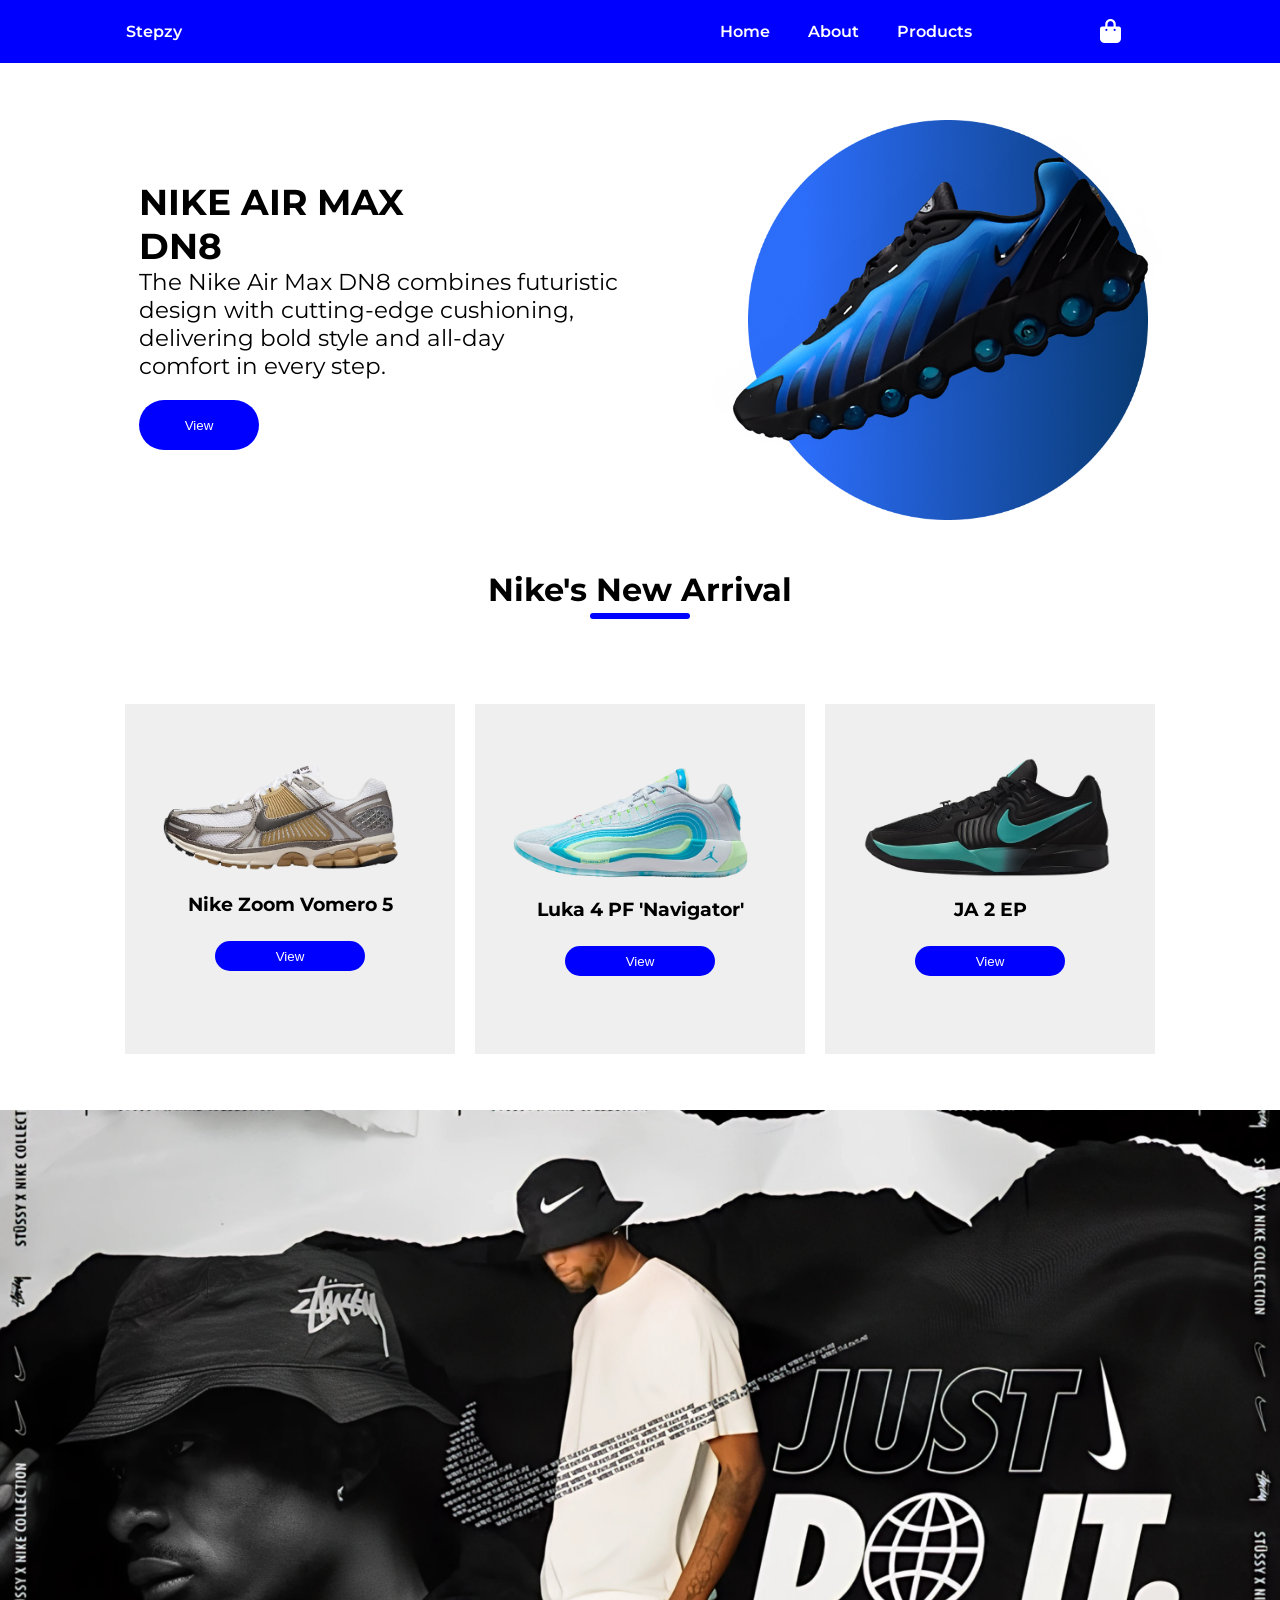
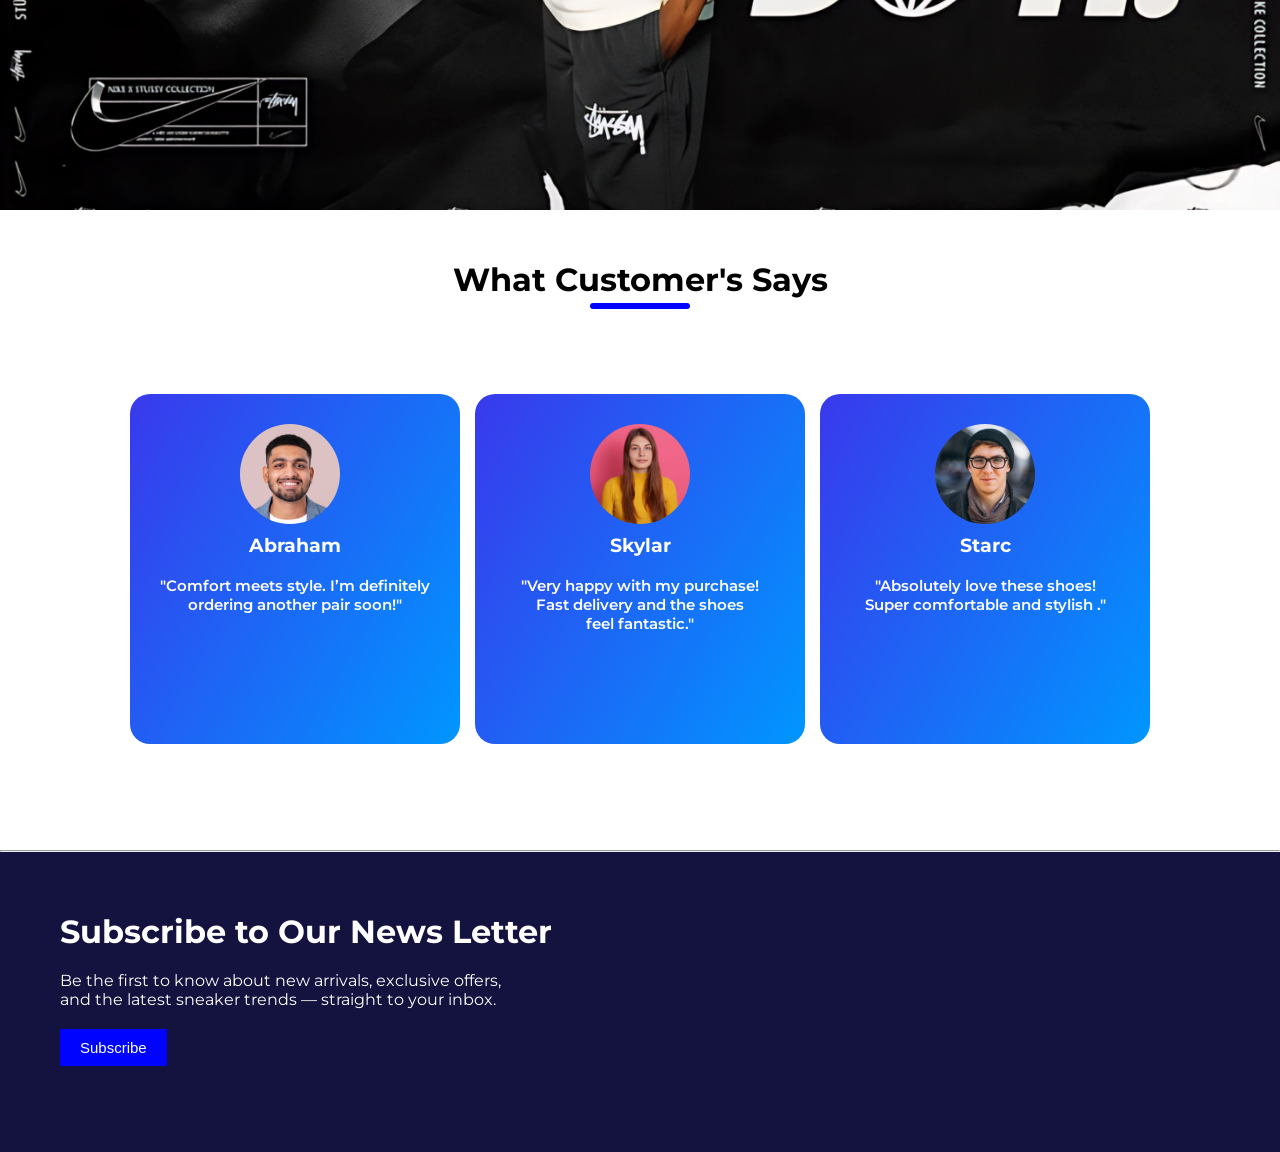
<file: index.html>
<!DOCTYPE html>
<html lang="en">
<head>
    <meta charset="UTF-8">
    <meta name="viewport" content="width=device-width, initial-scale=1.0">
    <title>Document</title>
    <link rel="stylesheet" href="style.css">
    <link rel="stylesheet" href="https://cdnjs.cloudflare.com/ajax/libs/font-awesome/6.7.2/css/all.min.css" integrity="sha512-Evv84Mr4kqVGRNSgIGL/F/aIDqQb7xQ2vcrdIwxfjThSH8CSR7PBEakCr51Ck+w+/U6swU2Im1vVX0SVk9ABhg==" crossorigin="anonymous" referrerpolicy="no-referrer" />
</head>
<body>
    <nav>
        <ul class="sidebar" id="sidebar">
            
            
            <li onclick="hidesidebar()"><i class="fa-solid fa-xmark" style="color: white;"></i></li>
            <li><a href="index.html">Home</a></li>
            <li><a href="#">About</a></li>
            <li><a href="Products.html">Products</a></li>
            <!-- <li><a href="cart.html">SignUp</a></li> -->
             <li ><a href="cart.html"><i  class="fa-solid fa-bag-shopping"></i></a></li>
        </ul>
        
        <ul>
            
            
            <li class="hideonmobile"><a href="#">Stepzy</a></li>
            <li class="hideonmobile"><a href="index.html">Home</a></li>
            <li class="hideonmobile"><a href="Aboutus.html">About</a></li>
            <li class="hideonmobile"><a href="Products.html">Products</a></li>
            <!-- <li class="hideonmobile"><a href="#">SignUp</a></li> -->
            <li class="hideonmobile"><a href="cart.html"><i class="fa-solid fa-bag-shopping"></i></a></li>
            <li class="menu-button" onclick="showsidebar()">
                <i class="fa-solid fa-bars" style="color: white;"></i></li>
        </ul>
        
    </nav>
    <section class="sec1">
       <div class="image-container">
        <div class="text">
            <h2>NIKE AIR MAX<br> DN8</h2> 
            <p>The Nike Air Max DN8 combines futuristic <br> design with cutting-edge cushioning,<br> delivering bold style and all-day <br> comfort in every step.</p>
            <button class="btn"><a href="airmaxdn8.html">View</button></a>
            </div>
            <img class="image" src="Assests/Images/Screenshot_2025-06-04_153044-removebg-preview (1) 1.png" height="600" width="700" alt="">
            
            
       </div>
            
    </section>

    <div class="container">
        <div class="heading">
            <h1>Nike's New Arrival</h1>
        </div>
        <div class="row">
        
            
        </div>
    </div>

    <div class="bgimg">
        
    </div>
    <div class="Testimonials">
        <div class="header">
            <h1>What Customer's Says</h1>
        </div>
        <div class="row2">
            <div class="cards">
                <div class="photo">
                    <img src="Assests/Images/smiling-businessman-face-portrait-wearing-suit.jpg" height="100" alt=""/>
                </div>
                <div class="texts">
                    <h3>Abraham</h3> <br>
                    <p>"Comfort meets style. I’m definitely <br> ordering another pair soon!"</p>
                </div>
            </div>
            <div class="cards">
                <div class="photo">
                    <img src="Assests/Images/picture-serious-calm-female-with-pleasant-appearance.jpg" height="100" alt=""/>
                </div>
                <div class="texts">
                    <h3>Skylar</h3> <br>
                    <p>"Very happy with my purchase! <br> Fast delivery and the shoes <br> feel fantastic."</p>
                </div>
            </div>
            <div class="cards">
                <div class="photo">
                    <img src="Assests/Images/business-man-by-skyscraper.jpg" height="100" alt=""/>
                </div>
                <div class="texts">
                    <h3>Starc</h3> <br>
                    <p>"Absolutely love these shoes!  <br> Super comfortable and stylish ."</p>
                </div>
               
            </div>
        </div>
    </div>
    <hr>

    <footer>
        <div class="content">
            <h1>Subscribe to Our News Letter</h1>
            <p>Be the first to know about new arrivals, exclusive offers, <br> and the latest sneaker trends — straight to your inbox.</p>
            <button><a href="#">Subscribe</a></button>
            
        </div>
       
        
    </footer>

  <script src="script.js"></script>

  <script>

const newarrivals =[
    {
        name:"Nike Zoom Vomero 5",
        img:"Assests/Images/Screenshot_2025-06-12_005600-removebg-preview.png",
        height:140,
        url:"nikezoomvomero5.html"
    },
       {
        name:"Luka 4 PF 'Navigator'",
        img:"Assests/Images/image-removebg-preview.png",
        height:145,
         url:"luka4pf.html"
    },
       {
        name:"JA 2 EP",
        img:"Assests/Images/image-removebg-preview (1).png",
        height:145,
          url:"JA 2 EP.html"
    },

]

const row = document.querySelector(".row");
newarrivals.forEach(products=>{

    const card =  document.createElement("div");
    card.classList.add("card");
      card.innerHTML = `
        <img class="shoe1" src="${products.img}" height="${products.height}" alt="">
        <h3>${products.name}</h3>
          <a href="${products.url}">
    <button class="cardbtn">View</button>
  </a>
    `;
     row.appendChild(card);

})
    




  </script>
</body>
</html>
</file>
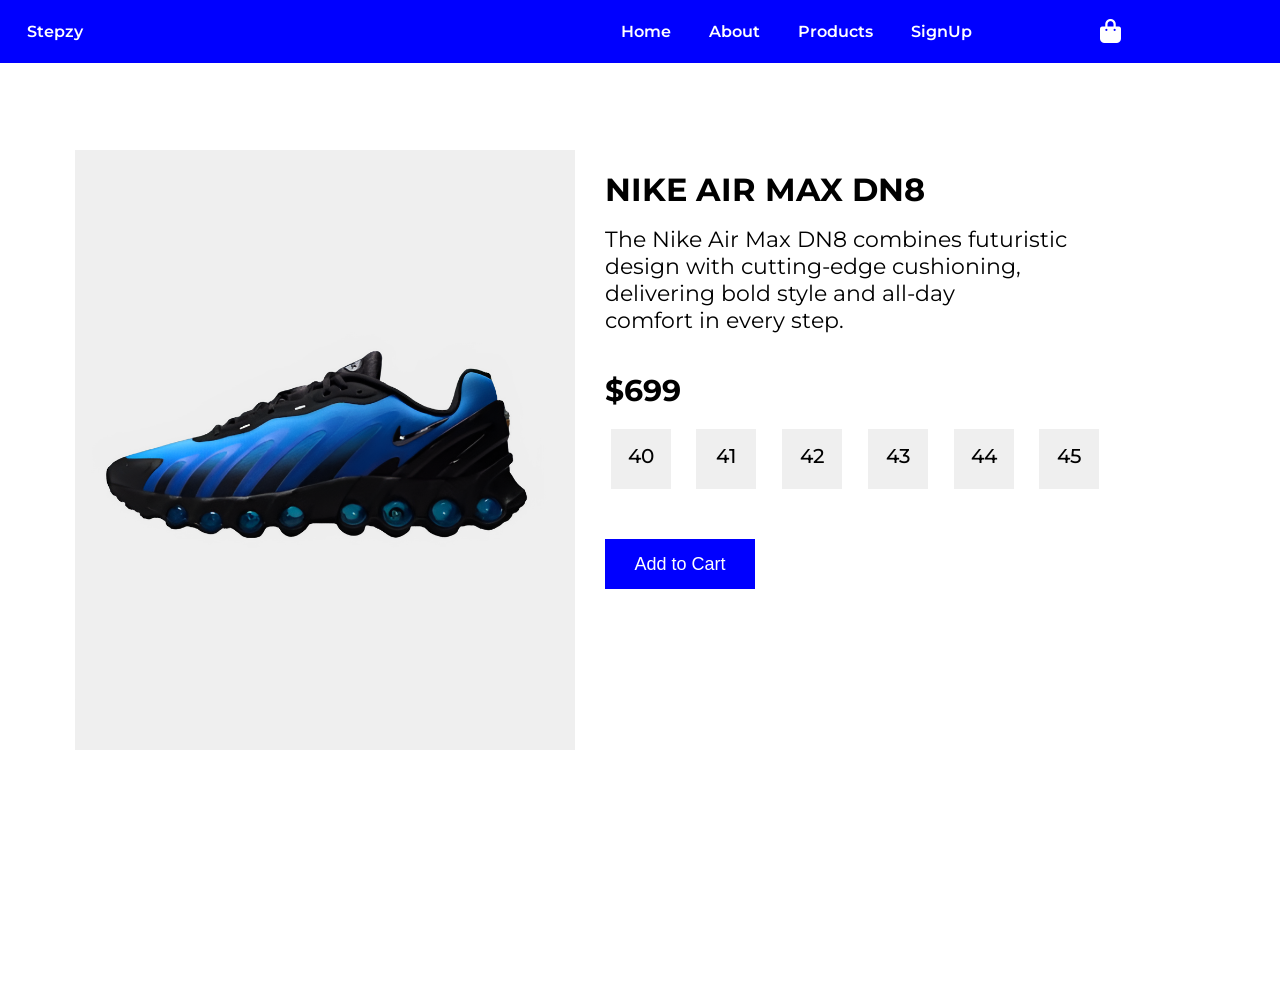
<file: airmaxdn8.html>
<!DOCTYPE html>
<html lang="en">
<head>
    <meta charset="UTF-8">
    <meta name="viewport" content="width=device-width, initial-scale=1.0">
    <title>Document</title>
    <link rel="stylesheet" href="style.css">
    <link rel="stylesheet" href="https://cdnjs.cloudflare.com/ajax/libs/font-awesome/6.7.2/css/all.min.css" integrity="sha512-Evv84Mr4kqVGRNSgIGL/F/aIDqQb7xQ2vcrdIwxfjThSH8CSR7PBEakCr51Ck+w+/U6swU2Im1vVX0SVk9ABhg==" crossorigin="anonymous" referrerpolicy="no-referrer" />
</head>
<body>
    <nav>
        <ul class="sidebar" id="sidebar">
            
            
            <li onclick="hidesidebar()"><i class="fa-solid fa-xmark" style="color: white;"></i></li>
            <li><a href="index.html">Home</a></li>
            <li><a href="#">About</a></li>
            <li><a href="Products.html">Products</a></li>
            <li><a href="#">SignUp</a></li>
            <li ><a href="cart.html"><i class="fa-solid fa-bag-shopping"></i></a></li>
        </ul>
        
        <ul>
            
            
            <li class="hideonmobile"><a href="#">Stepzy</a></li>
            <li class="hideonmobile"><a href="index.html">Home</a></li>
            <li class="hideonmobile"><a href="Aboutus.html">About</a></li>
            <li class="hideonmobile"><a href="Products.html">Products</a></li>
            <li class="hideonmobile"><a href="#">SignUp</a></li>
                <li class="hideonmobile"><i class="fa-solid fa-bag-shopping"></i></li>
            <li class="menu-button" onclick="showsidebar()">
                <i class="fa-solid fa-bars" style="color: white;"></i></li>
        </ul>
        
    </nav>

    <div class="productcontainer">
        <div class="imagebox">
            <img     src="/Assests/Images/Screenshot_2025-06-04_153044-removebg-preview (1).png" height="600"   alt="">
        </div>
        <div class="contentss">
            <h1>NIKE AIR MAX DN8</h1>
                  <p class="para">The Nike Air Max DN8 combines futuristic <br> design with cutting-edge cushioning,<br> delivering bold style and all-day <br> comfort in every step.</p><br><br>
            <h2>$699</h2>
            
           <div class="sizes">
    <div class="allsizes" onclick="selectSize(this)"><p>40</p></div>
    <div class="allsizes" onclick="selectSize(this)"><p>41</p></div>
    <div class="allsizes" onclick="selectSize(this)"><p>42</p></div>
    <div class="allsizes" onclick="selectSize(this)"><p>43</p></div>
    <div class="allsizes" onclick="selectSize(this)"><p>44</p></div>
    <div class="allsizes" onclick="selectSize(this)"><p>45</p></div>
</div>

<div class="buttonaddtocart">
    <button onclick="addbtn()" class="btn">Add to Cart</button>
</div>



    </div>
    </div>

    <script src="script.js"></script>
     <script>
            const currentProduct = {
        name: "NIKE AIR MAX DN8",
        price: 699,
        img: "/Assests/Images/Screenshot_2025-06-04_153044-removebg-preview (1).png",
        size: null   // updated when the user selects a size
    };
     </script>
</body>
</html>
</file>
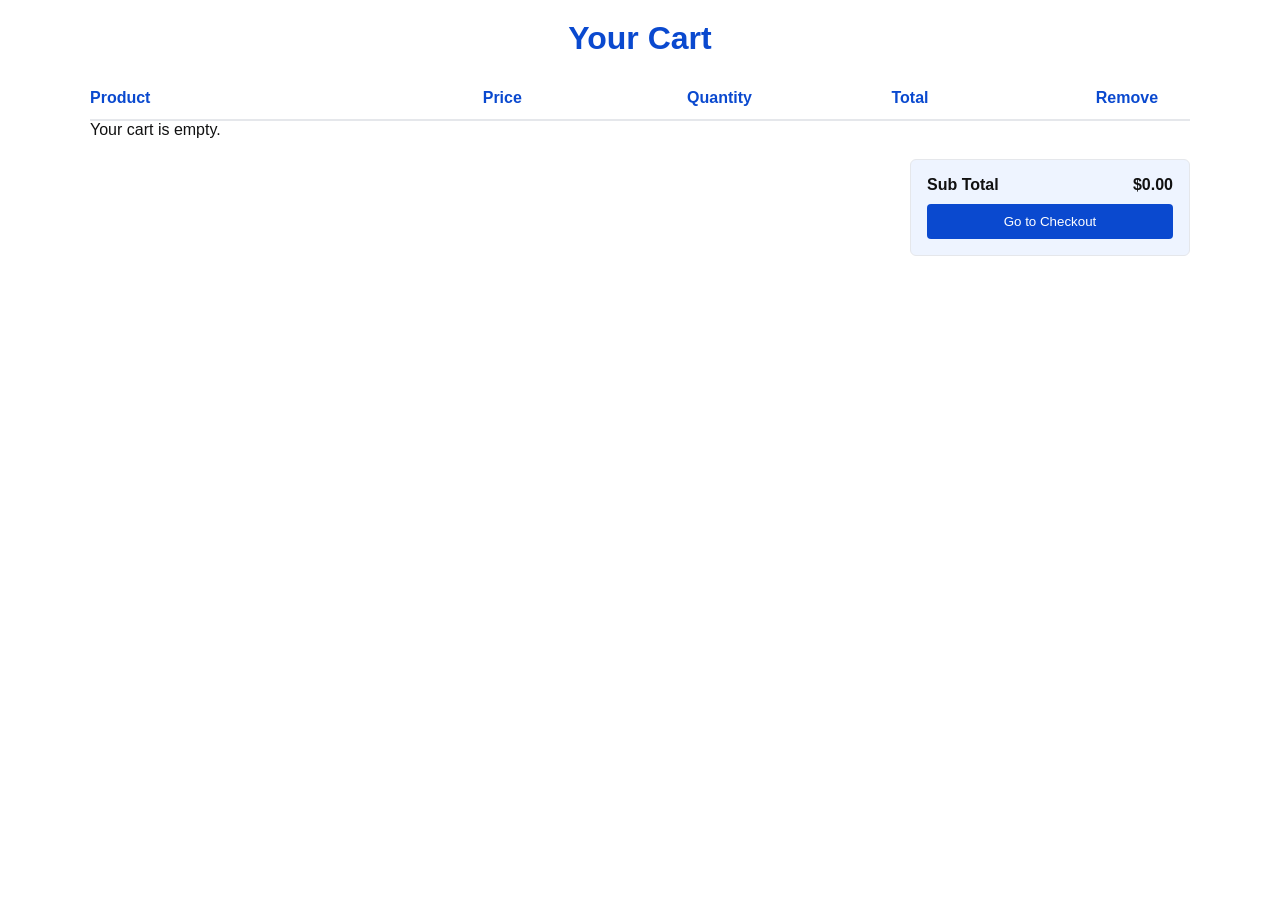
<file: cart.html>
<!DOCTYPE html>
<html lang="en">
<head>
  <meta charset="UTF-8" />
  <meta name="viewport" content="width=device-width, initial-scale=1.0" />
  <title>Your Cart</title>

  <style>
    :root {
      --blue: #0a49cf;
      --light-blue: #eef4ff;
      --border: #e5e7eb;
    }

    * {
      box-sizing: border-box;
      margin: 0;
      padding: 0;
      font-family: Arial, Helvetica, sans-serif;
    }

    body {
      background: #fff;
      padding: 20px;
      color: #111;
    }

    h1 {
      text-align: center;
      margin-bottom: 20px;
      color: var(--blue);
      font-weight: 700;
    }

    .cart {
      max-width: 1100px;
      margin: auto;
    }

    .cart-header,
    .cart-item {
      display: grid;
      grid-template-columns: 2fr 1fr 1fr 1fr 0.5fr;
      gap: 16px;
      align-items: center;
    }

    .cart-header {
      padding: 12px 0;
      border-bottom: 2px solid var(--border);
      font-weight: bold;
      color: var(--blue);
    }

    .cart-item {
      padding: 16px 0;
      border-bottom: 1px solid var(--border);
    }

    .product {
      display: flex;
      gap: 12px;
      align-items: center;
    }

    .product img {
      width: 70px;
      height: 70px;
      object-fit: cover;
      border-radius: 6px;
      border: 1px solid var(--border);
    }

    .product-info h4 {
      font-size: 15px;
      margin-bottom: 4px;
    }

    .product-info p {
      font-size: 13px;
      color: #555;
    }

    .price,
    .total {
      font-weight: bold;
    }

    .qty {
      display: flex;
      align-items: center;
      gap: 8px;
    }

    .qty button {
      width: 32px;
      height: 32px;
      border: 1px solid var(--border);
      background: var(--light-blue);
      color: var(--blue);
      font-size: 18px;
      cursor: pointer;
      border-radius: 4px;
    }

    .qty span {
      min-width: 24px;
      text-align: center;
      font-weight: bold;
    }

    .summary {
      display: flex;
      justify-content: flex-end;
      margin-top: 20px;
    }

    .summary-box {
      width: 280px;
      border: 1px solid var(--border);
      padding: 16px;
      border-radius: 6px;
      background: var(--light-blue);
    }

    .summary-box div {
      display: flex;
      justify-content: space-between;
      margin-bottom: 10px;
      font-weight: bold;
    }
.delete-btn {
  background: transparent;
  border: none;
  color: red;
  font-size: 18px;
  cursor: pointer;
}

    .checkout {
      width: 100%;
      padding: 10px;
      background: var(--blue);
      color: #fff;
      border: none;
      border-radius: 4px;
      cursor: pointer;
    }

    /* Mobile */
    @media (max-width: 768px) {
      .cart-header {
        display: none;
      }

      .cart-item {
        grid-template-columns: 1fr;
        gap: 10px;
      }

      .price::before {
        content: "Price: ";
        color: #555;
      }

      .total::before {
        content: "Total: ";
        color: #555;
      }
      .delete-btn {
  align-self: flex-start;
}

    }
  </style>
</head>
<body>

<h1>Your Cart</h1>

<div class="cart">
  <div class="cart-header">
    <div>Product</div>
    <div>Price</div>
    <div>Quantity</div>
    <div>Total</div>
      <div>Remove</div>
  </div>

  <!-- CART ITEMS -->
  <div id="cartItems"></div>

  <!-- SUMMARY -->
  <div class="summary">
    <div class="summary-box">
      <div>
        <span>Sub Total</span>
        <span id="subTotal">$0.00</span>
      </div>
      <button class="checkout">Go to Checkout</button>
    </div>
  </div>
</div>

<script>
  let cart = JSON.parse(localStorage.getItem("cart")) || [];
  const cartItemsDiv = document.getElementById("cartItems");
  const subTotalEl = document.getElementById("subTotal");

  function renderCart() {
    cartItemsDiv.innerHTML = "";
    let subTotal = 0;

    if (cart.length === 0) {
      cartItemsDiv.innerHTML = "<p>Your cart is empty.</p>";
      subTotalEl.textContent = "$0.00";
      return;
    }

    cart.forEach((item, index) => {
      const itemTotal = item.price * item.quantity;
      subTotal += itemTotal;

      const div = document.createElement("div");
      div.classList.add("cart-item");

      div.innerHTML = `
        <div class="product">
          <img src="${item.img}" alt="${item.name}">
          <div class="product-info">
            <h4>${item.name}</h4>
            <p>Size: ${item.size}</p>
          </div>
        </div>

        <div class="price">$${item.price.toFixed(2)}</div>

        <div class="qty">
          <button onclick="changeQty(${index}, -1)">-</button>
          <span>${item.quantity}</span>
          <button onclick="changeQty(${index}, 1)">+</button>
        </div>

        <div class="total">$${itemTotal.toFixed(2)}</div>

<button class="delete-btn" onclick="removeItem(${index})">✖</button>

      `;

      cartItemsDiv.appendChild(div);
    });

    subTotalEl.textContent = `$${subTotal.toFixed(2)}`;
  }

  function changeQty(index, change) {
    cart[index].quantity += change;

    if (cart[index].quantity <= 0) {
      cart.splice(index, 1);
    }

    localStorage.setItem("cart", JSON.stringify(cart));
    renderCart();
  }

  renderCart();

  function removeItem(index) {
  cart.splice(index, 1);
  localStorage.setItem("cart", JSON.stringify(cart));
  renderCart();
}

</script>

</body>
</html>
</file>
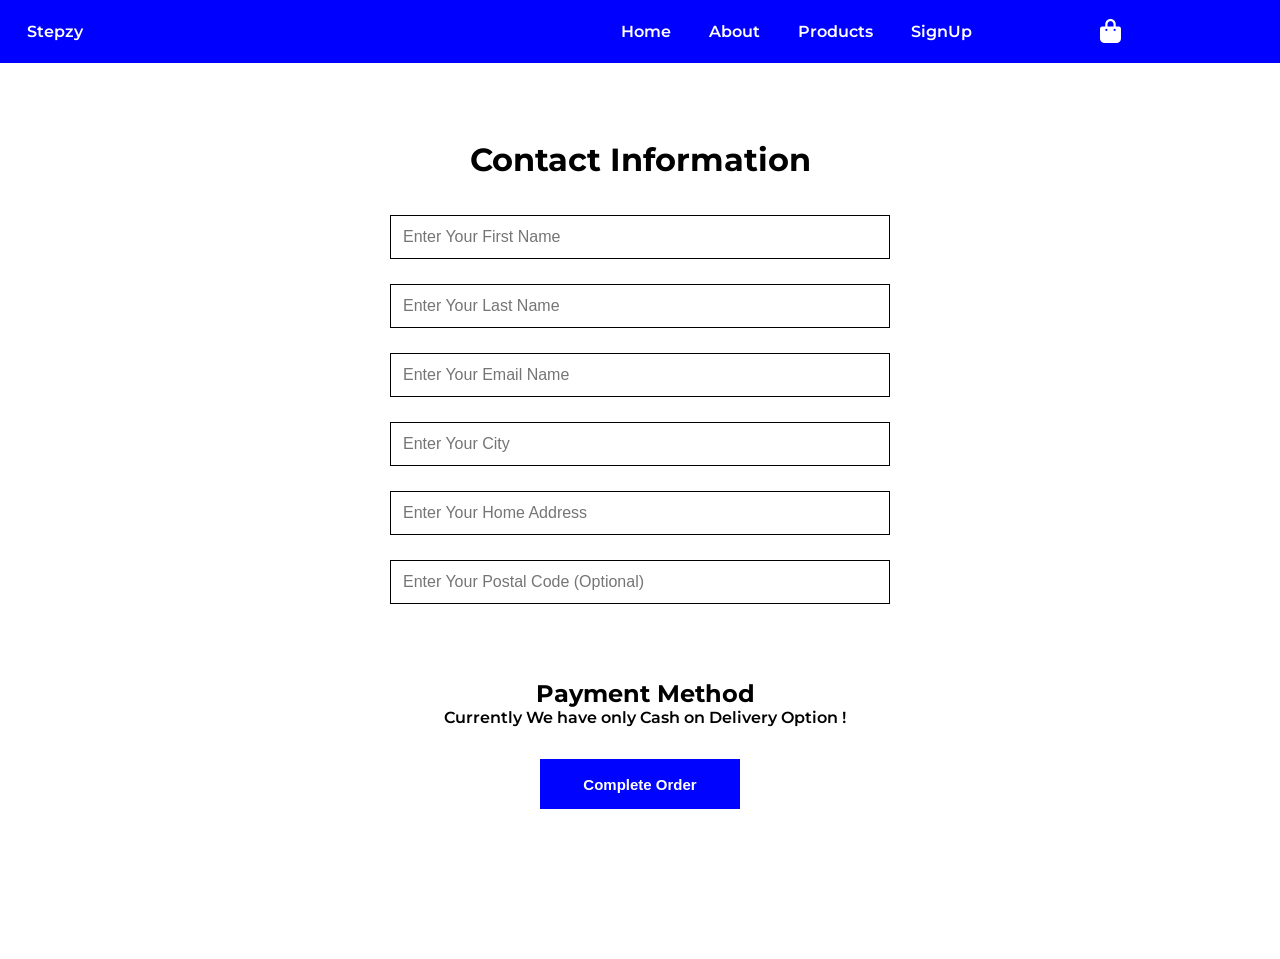
<file: checkout.html>
<!DOCTYPE html>
<html lang="en">
<head>
    <meta charset="UTF-8">
    <meta name="viewport" content="width=device-width, initial-scale=1.0">
    <title>Document</title>
    <link rel="stylesheet" href="style.css">
    <link rel="stylesheet" href="https://cdnjs.cloudflare.com/ajax/libs/font-awesome/6.7.2/css/all.min.css" integrity="sha512-Evv84Mr4kqVGRNSgIGL/F/aIDqQb7xQ2vcrdIwxfjThSH8CSR7PBEakCr51Ck+w+/U6swU2Im1vVX0SVk9ABhg==" crossorigin="anonymous" referrerpolicy="no-referrer" />
</head>
 <nav>
        <ul class="sidebar" id="sidebar">
            
            
            <li onclick="hidesidebar()"><i class="fa-solid fa-xmark" style="color: white;"></i></li>
            <li><a href="index.html">Home</a></li>
            <li><a href="#">About</a></li>
            <li><a href="Products.html">Products</a></li>
            <li><a href="cart.html">SignUp</a></li>
             <li ><a href="cart.html"><i  class="fa-solid fa-bag-shopping"></i></a></li>
        </ul>
        
        <ul>
            
            
            <li class="hideonmobile"><a href="#">Stepzy</a></li>
            <li class="hideonmobile"><a href="index.html">Home</a></li>
            <li class="hideonmobile"><a href="Aboutus.html">About</a></li>
            <li class="hideonmobile"><a href="Products.html">Products</a></li>
            <li class="hideonmobile"><a href="#">SignUp</a></li>
            <li class="hideonmobile"><a href="cart.html"><i class="fa-solid fa-bag-shopping"></i></a></li>
            <li class="menu-button" onclick="showsidebar()">
                <i class="fa-solid fa-bars" style="color: white;"></i></li>
        </ul>
        
    </nav>
<body>

   

    <h1 class="contactinfo">Contact Information</h1>
        <div class="combine">
            <div class="formcontainer">
    <form>
        <input type="text" placeholder="Enter Your First Name" >
        <input type="text" placeholder="Enter Your Last Name">
        <input type="text" placeholder="Enter Your Email Name">
        <input type="text" placeholder="Enter Your City">
        <input type="text" placeholder="Enter Your Home Address">
        <input type="text" placeholder="Enter Your Postal Code (Optional)">
    </form>

   


</div>
 <button class="CO">Complete Order</button>
   

        </div>
    
 <h2 class="paymentmethod">Payment Method</h2>
 <p class="paymentmethods">Currently We have only Cash on Delivery Option !</p>


</body>
</html>
</file>
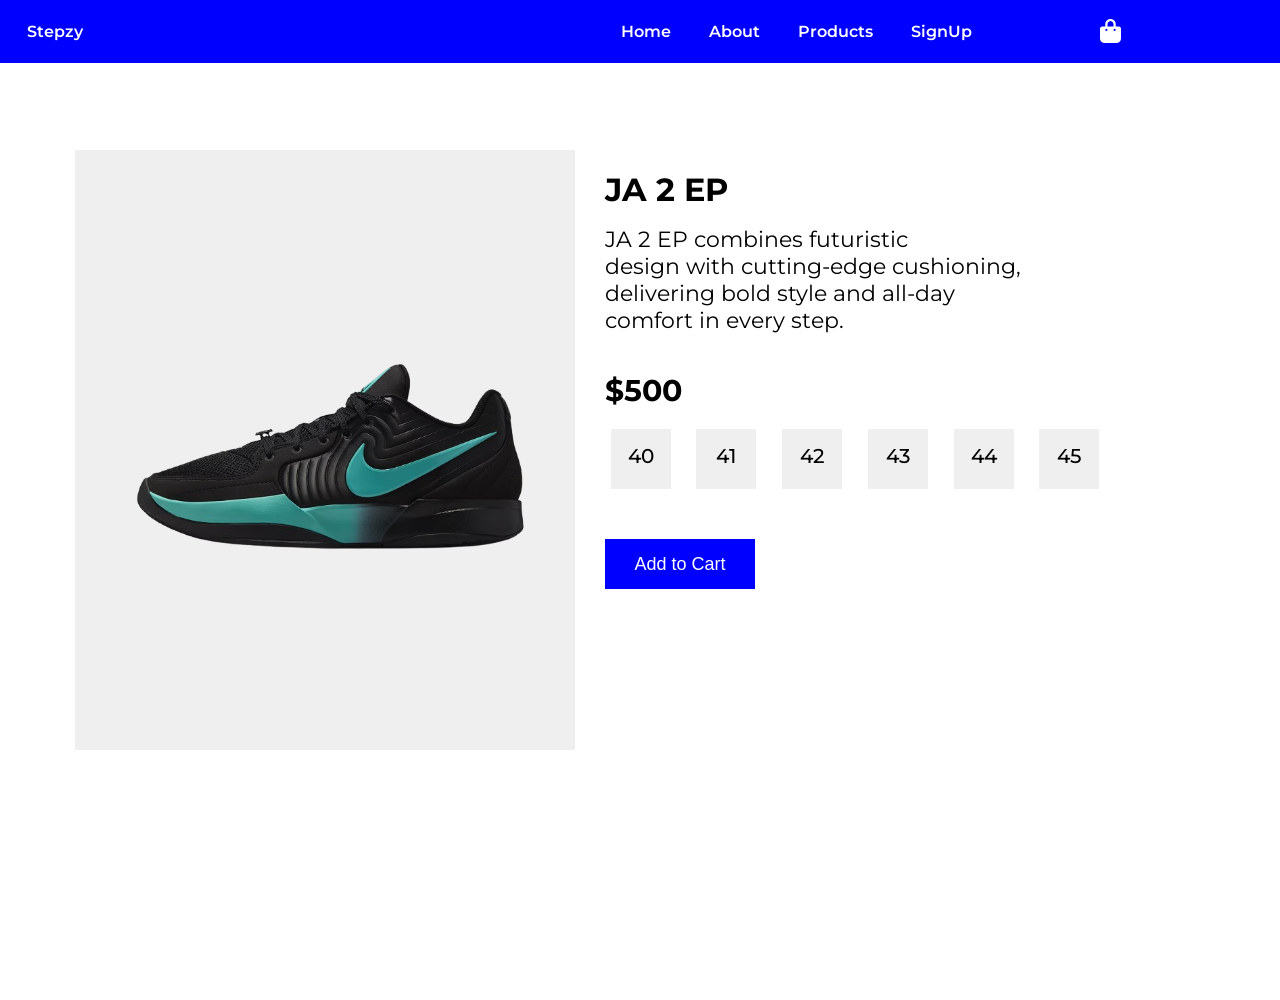
<file: JA 2 EP.html>
<!DOCTYPE html>
<html lang="en">
<head>
    <meta charset="UTF-8">
    <meta name="viewport" content="width=device-width, initial-scale=1.0">
    <title>Document</title>
    <link rel="stylesheet" href="style.css">
    <link rel="stylesheet" href="https://cdnjs.cloudflare.com/ajax/libs/font-awesome/6.7.2/css/all.min.css" integrity="sha512-Evv84Mr4kqVGRNSgIGL/F/aIDqQb7xQ2vcrdIwxfjThSH8CSR7PBEakCr51Ck+w+/U6swU2Im1vVX0SVk9ABhg==" crossorigin="anonymous" referrerpolicy="no-referrer" />
</head>
<body>
    <nav>
        <ul class="sidebar" id="sidebar">
            
            
            <li onclick="hidesidebar()"><i class="fa-solid fa-xmark" style="color: white;"></i></li>
            <li><a href="index.html">Home</a></li>
            <li><a href="#">About</a></li>
            <li><a href="Products.html">Products</a></li>
            <li><a href="#">SignUp</a></li>
            <li ><a href="cart.html"><i class="fa-solid fa-bag-shopping"></i></a></li>
        </ul>
        
        <ul>
            
            
            <li class="hideonmobile"><a href="#">Stepzy</a></li>
            <li class="hideonmobile"><a href="index.html">Home</a></li>
            <li class="hideonmobile"><a href="Aboutus.html">About</a></li>
            <li class="hideonmobile"><a href="Products.html">Products</a></li>
            <li class="hideonmobile"><a href="#">SignUp</a></li>
                <li class="hideonmobile"><i class="fa-solid fa-bag-shopping"></i></li>
            <li class="menu-button" onclick="showsidebar()">
                <i class="fa-solid fa-bars" style="color: white;"></i></li>
        </ul>
        
    </nav>

    <div class="productcontainer">
        <div class="imagebox">
            <img class="Vomero" id="freemetcon" src="Assests/Images/image-removebg-preview (1).png" height="230"   alt="" >
        </div>
        <div class="contentss">
            <h1>JA 2 EP</h1>
                  <p class="para">JA 2 EP combines futuristic <br> design with cutting-edge cushioning,<br> delivering bold style and all-day <br> comfort in every step.</p><br><br>
            <h2>$500</h2>
            
           <div class="sizes">
    <div class="allsizes" onclick="selectSize(this)"><p>40</p></div>
    <div class="allsizes" onclick="selectSize(this)"><p>41</p></div>
    <div class="allsizes" onclick="selectSize(this)"><p>42</p></div>
    <div class="allsizes" onclick="selectSize(this)"><p>43</p></div>
    <div class="allsizes" onclick="selectSize(this)"><p>44</p></div>
    <div class="allsizes" onclick="selectSize(this)"><p>45</p></div>
</div>

<div class="buttonaddtocart">
    <button onclick="addbtn()" class="btn">Add to Cart</button>
</div>



    </div>
    </div>

    <script src="script.js"></script>
     <script>
            const currentProduct = {
        name: "JA 2 EP",
        price: 700,
        img: "Assests/Images/image-removebg-preview (1).png",
        size: null   // updated when the user selects a size
    };
     </script>
</body>
</html>
</file>
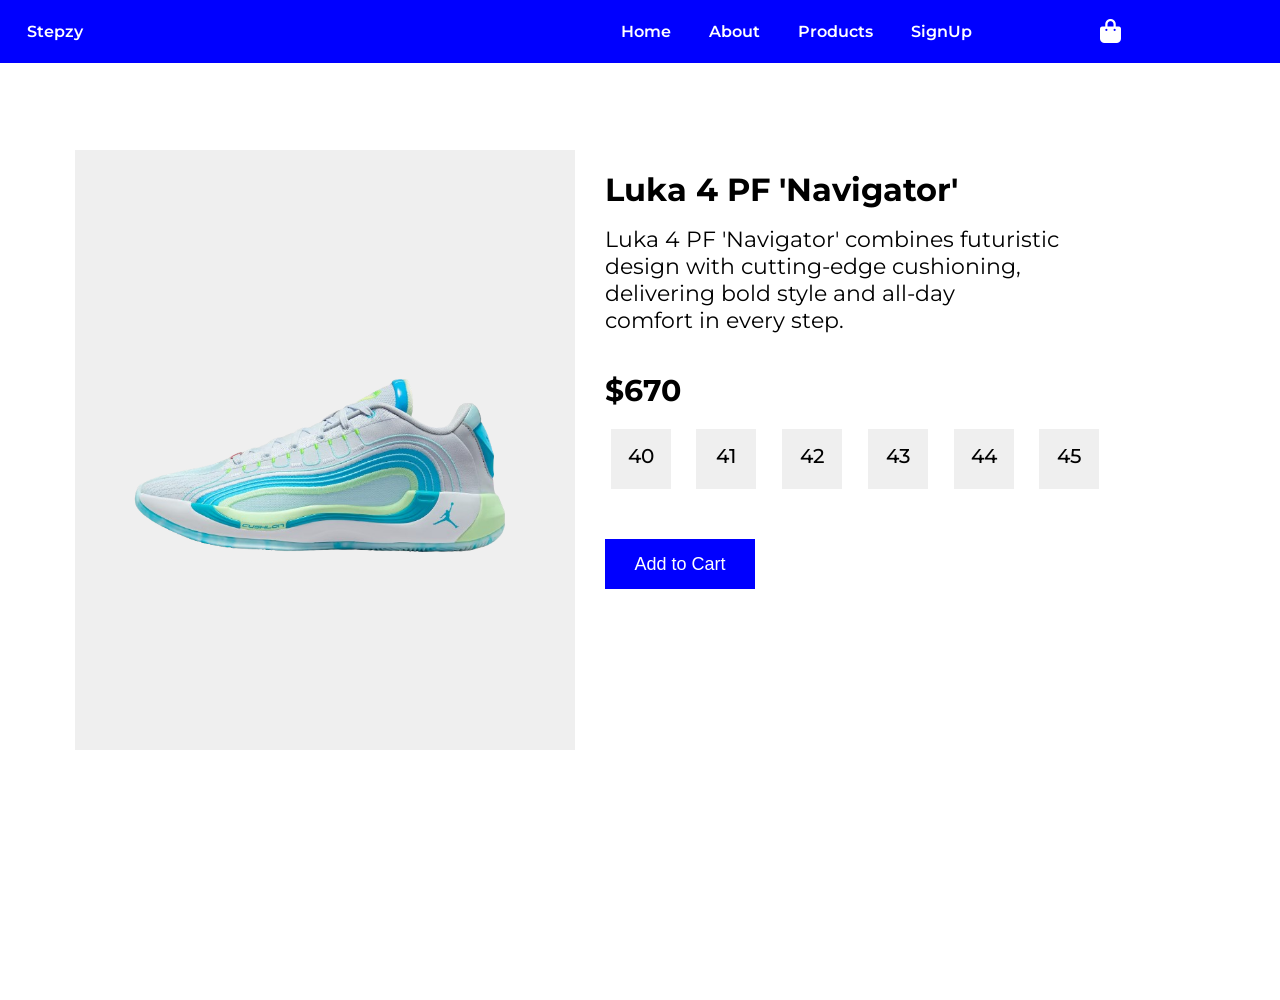
<file: luka4pf.html>
<!DOCTYPE html>
<html lang="en">
<head>
    <meta charset="UTF-8">
    <meta name="viewport" content="width=device-width, initial-scale=1.0">
    <title>Document</title>
    <link rel="stylesheet" href="style.css">
    <link rel="stylesheet" href="https://cdnjs.cloudflare.com/ajax/libs/font-awesome/6.7.2/css/all.min.css" integrity="sha512-Evv84Mr4kqVGRNSgIGL/F/aIDqQb7xQ2vcrdIwxfjThSH8CSR7PBEakCr51Ck+w+/U6swU2Im1vVX0SVk9ABhg==" crossorigin="anonymous" referrerpolicy="no-referrer" />
</head>
<body>
    <nav>
        <ul class="sidebar" id="sidebar">
            
            
            <li onclick="hidesidebar()"><i class="fa-solid fa-xmark" style="color: white;"></i></li>
            <li><a href="index.html">Home</a></li>
            <li><a href="#">About</a></li>
            <li><a href="Products.html">Products</a></li>
            <li><a href="#">SignUp</a></li>
            <li ><a href="cart.html"><i class="fa-solid fa-bag-shopping"></i></a></li>
        </ul>
        
        <ul>
            
            
            <li class="hideonmobile"><a href="#">Stepzy</a></li>
            <li class="hideonmobile"><a href="index.html">Home</a></li>
            <li class="hideonmobile"><a href="Aboutus.html">About</a></li>
            <li class="hideonmobile"><a href="Products.html">Products</a></li>
            <li class="hideonmobile"><a href="#">SignUp</a></li>
                <li class="hideonmobile"><i class="fa-solid fa-bag-shopping"></i></li>
            <li class="menu-button" onclick="showsidebar()">
                <i class="fa-solid fa-bars" style="color: white;"></i></li>
        </ul>
        
    </nav>

    <div class="productcontainer">
        <div class="imagebox">
            <img class="Vomero" src="Assests/Images/image-removebg-preview.png" height="230"   alt="">
        </div>
        <div class="contentss">
            <h1>Luka 4 PF 'Navigator'</h1>
                  <p class="para">Luka 4 PF 'Navigator' combines futuristic <br> design with cutting-edge cushioning,<br> delivering bold style and all-day <br> comfort in every step.</p><br><br>
            <h2>$670</h2>
            
           <div class="sizes">
    <div class="allsizes" onclick="selectSize(this)"><p>40</p></div>
    <div class="allsizes" onclick="selectSize(this)"><p>41</p></div>
    <div class="allsizes" onclick="selectSize(this)"><p>42</p></div>
    <div class="allsizes" onclick="selectSize(this)"><p>43</p></div>
    <div class="allsizes" onclick="selectSize(this)"><p>44</p></div>
    <div class="allsizes" onclick="selectSize(this)"><p>45</p></div>
</div>

<div class="buttonaddtocart">
    <button onclick="addbtn()" class="btn">Add to Cart</button>
</div>



    </div>
    </div>

    <script src="script.js"></script>
     <script>
            const currentProduct = {
        name: "Luka 4 PF 'Navigator'",
        price: 670,
        img: "Assests/Images/image-removebg-preview.png",
        size: null   // updated when the user selects a size
    };
     </script>
</body>
</html>
</file>
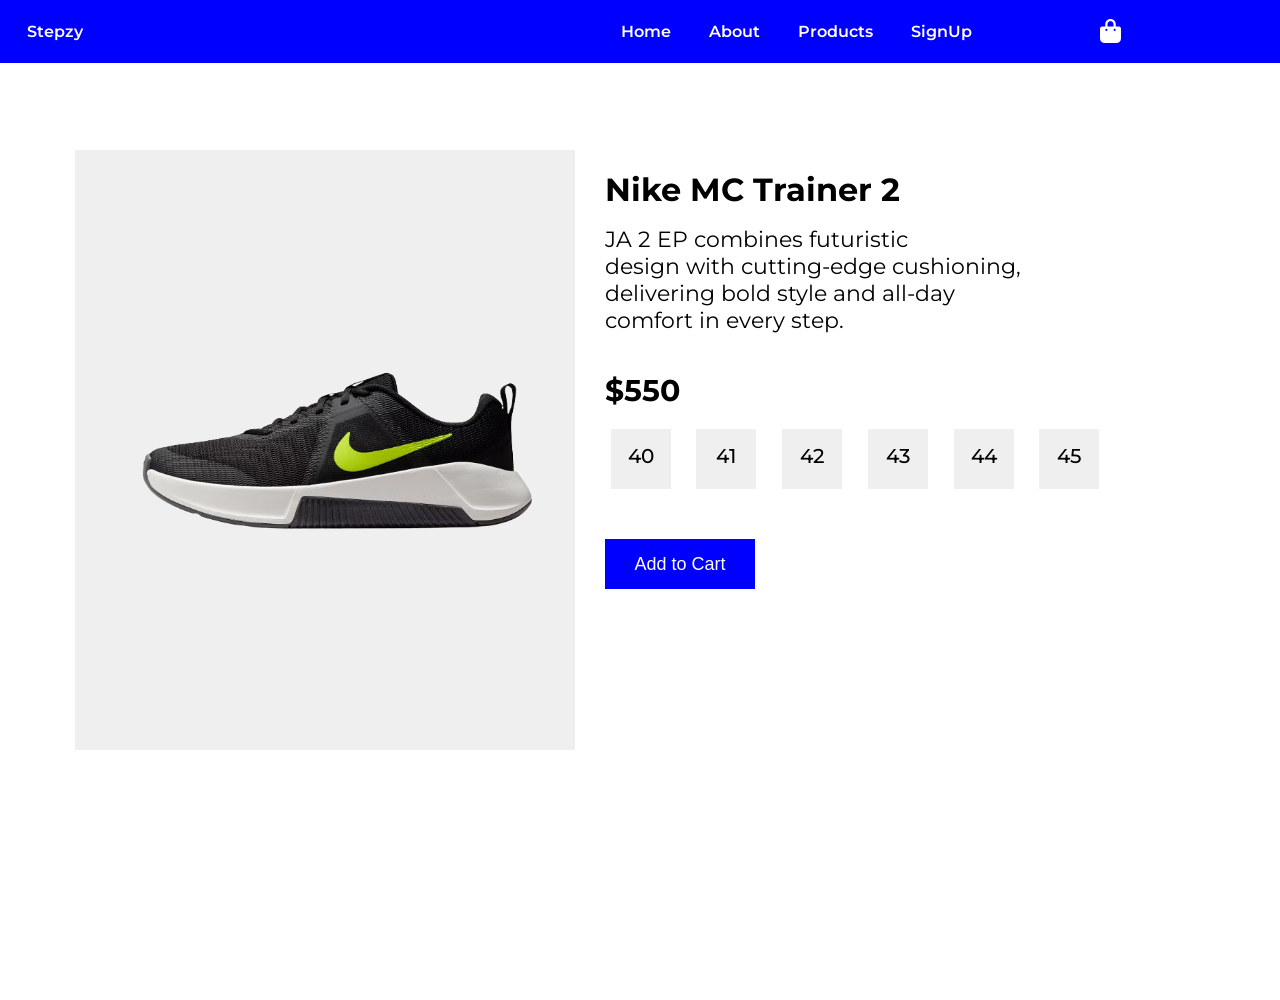
<file: Nike MC Trainer 2.html>
<!DOCTYPE html>
<html lang="en">
<head>
    <meta charset="UTF-8">
    <meta name="viewport" content="width=device-width, initial-scale=1.0">
    <title>Document</title>
    <link rel="stylesheet" href="style.css">
    <link rel="stylesheet" href="https://cdnjs.cloudflare.com/ajax/libs/font-awesome/6.7.2/css/all.min.css" integrity="sha512-Evv84Mr4kqVGRNSgIGL/F/aIDqQb7xQ2vcrdIwxfjThSH8CSR7PBEakCr51Ck+w+/U6swU2Im1vVX0SVk9ABhg==" crossorigin="anonymous" referrerpolicy="no-referrer" />
</head>
<body>
    <nav>
        <ul class="sidebar" id="sidebar">
            
            
            <li onclick="hidesidebar()"><i class="fa-solid fa-xmark" style="color: white;"></i></li>
            <li><a href="index.html">Home</a></li>
            <li><a href="#">About</a></li>
            <li><a href="Products.html">Products</a></li>
            <li><a href="#">SignUp</a></li>
            <li ><a href="cart.html"><i class="fa-solid fa-bag-shopping"></i></a></li>
        </ul>
        
        <ul>
            
            
            <li class="hideonmobile"><a href="#">Stepzy</a></li>
            <li class="hideonmobile"><a href="index.html">Home</a></li>
            <li class="hideonmobile"><a href="Aboutus.html">About</a></li>
            <li class="hideonmobile"><a href="Products.html">Products</a></li>
            <li class="hideonmobile"><a href="#">SignUp</a></li>
                <li class="hideonmobile"><i class="fa-solid fa-bag-shopping"></i></li>
            <li class="menu-button" onclick="showsidebar()">
                <i class="fa-solid fa-bars" style="color: white;"></i></li>
        </ul>
        
    </nav>

    <div class="productcontainer">
        <div class="imagebox">
            <img class="Vomero" id="freemetcon" src="Assests/Images/image-removebg-preview (8).png" height="210"   alt="" >
        </div>
        <div class="contentss">
            <h1>Nike MC Trainer 2</h1>
                  <p class="para">JA 2 EP combines futuristic <br> design with cutting-edge cushioning,<br> delivering bold style and all-day <br> comfort in every step.</p><br><br>
            <h2>$550</h2>
            
           <div class="sizes">
    <div class="allsizes" onclick="selectSize(this)"><p>40</p></div>
    <div class="allsizes" onclick="selectSize(this)"><p>41</p></div>
    <div class="allsizes" onclick="selectSize(this)"><p>42</p></div>
    <div class="allsizes" onclick="selectSize(this)"><p>43</p></div>
    <div class="allsizes" onclick="selectSize(this)"><p>44</p></div>
    <div class="allsizes" onclick="selectSize(this)"><p>45</p></div>
</div>

<div class="buttonaddtocart">
    <button onclick="addbtn()" class="btn">Add to Cart</button>
</div>



    </div>
    </div>

    <script src="script.js"></script>
     <script>
            const currentProduct = {
        name: "Nike MC Trainer 2",
        price: 550,
        img: "Assests/Images/image-removebg-preview (8).png",
        size: null   // updated when the user selects a size
    };
     </script>
</body>
</html>
</file>
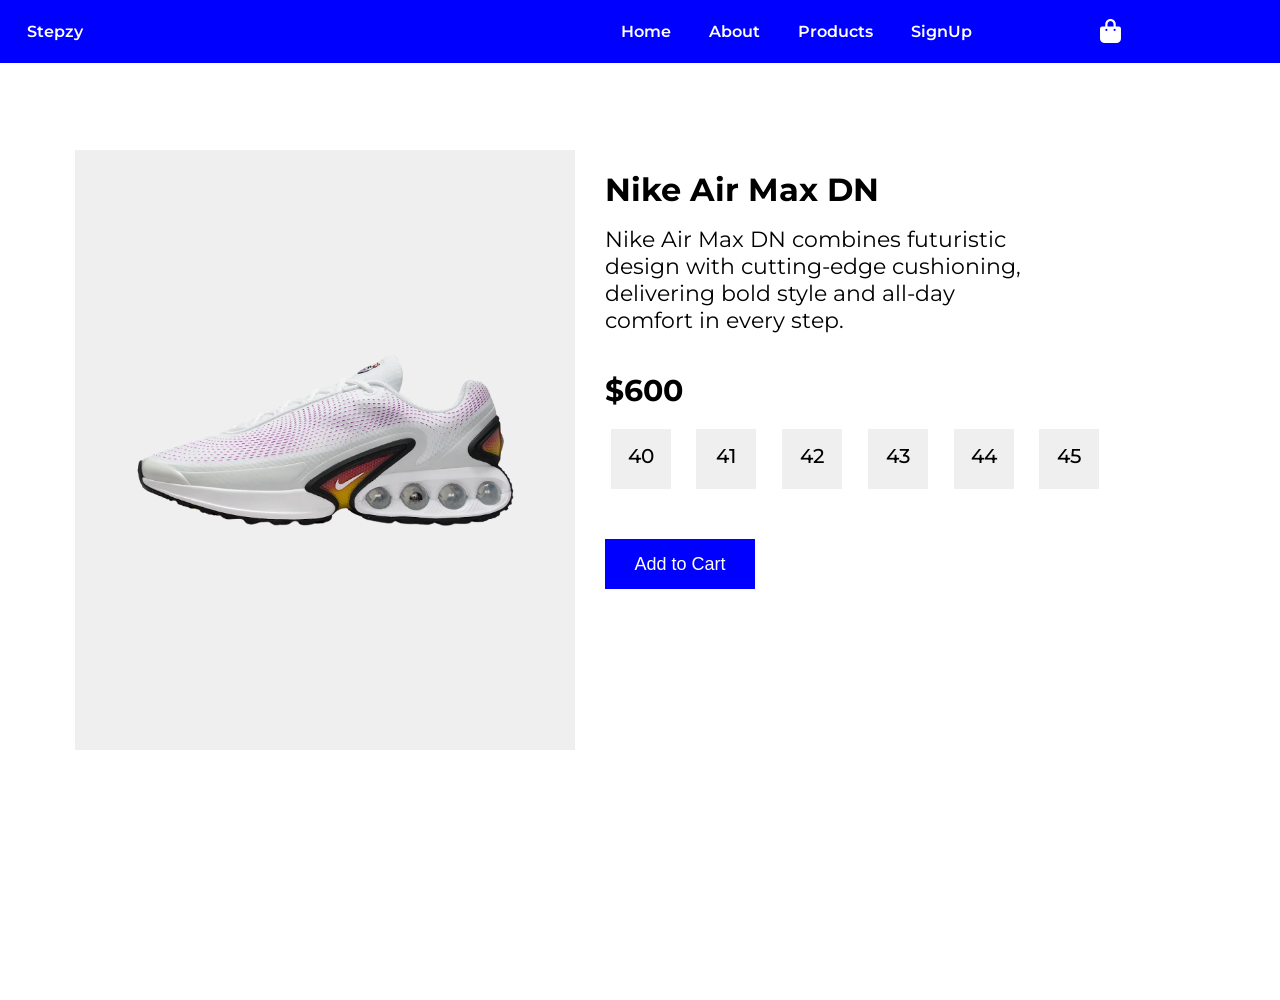
<file: NikeAirMaxDn.html>
<!DOCTYPE html>
<html lang="en">
<head>
    <meta charset="UTF-8">
    <meta name="viewport" content="width=device-width, initial-scale=1.0">
    <title>Document</title>
    <link rel="stylesheet" href="style.css">
    <link rel="stylesheet" href="https://cdnjs.cloudflare.com/ajax/libs/font-awesome/6.7.2/css/all.min.css" integrity="sha512-Evv84Mr4kqVGRNSgIGL/F/aIDqQb7xQ2vcrdIwxfjThSH8CSR7PBEakCr51Ck+w+/U6swU2Im1vVX0SVk9ABhg==" crossorigin="anonymous" referrerpolicy="no-referrer" />
</head>
<body>
    <nav>
        <ul class="sidebar" id="sidebar">
            
            
            <li onclick="hidesidebar()"><i class="fa-solid fa-xmark" style="color: white;"></i></li>
            <li><a href="index.html">Home</a></li>
            <li><a href="#">About</a></li>
            <li><a href="Products.html">Products</a></li>
            <li><a href="#">SignUp</a></li>
            <li ><a href="cart.html"><i class="fa-solid fa-bag-shopping"></i></a></li>
        </ul>
        
        <ul>
            
            
            <li class="hideonmobile"><a href="#">Stepzy</a></li>
            <li class="hideonmobile"><a href="index.html">Home</a></li>
            <li class="hideonmobile"><a href="Aboutus.html">About</a></li>
            <li class="hideonmobile"><a href="Products.html">Products</a></li>
            <li class="hideonmobile"><a href="#">SignUp</a></li>
                <li class="hideonmobile"><i class="fa-solid fa-bag-shopping"></i></li>
            <li class="menu-button" onclick="showsidebar()">
                <i class="fa-solid fa-bars" style="color: white;"></i></li>
        </ul>
        
    </nav>

    <div class="productcontainer">
        <div class="imagebox">
            <img class="Vomero"id="freemetcon" src="Assests/Images/image-removebg-preview (5).png" height="200"   alt="">
        </div>
        <div class="contentss">
            <h1>Nike Air Max DN</h1>
                  <p class="para">Nike Air Max DN combines futuristic <br> design with cutting-edge cushioning,<br> delivering bold style and all-day <br> comfort in every step.</p><br><br>
            <h2>$600</h2>
            
           <div class="sizes">
    <div class="allsizes" onclick="selectSize(this)"><p>40</p></div>
    <div class="allsizes" onclick="selectSize(this)"><p>41</p></div>
    <div class="allsizes" onclick="selectSize(this)"><p>42</p></div>
    <div class="allsizes" onclick="selectSize(this)"><p>43</p></div>
    <div class="allsizes" onclick="selectSize(this)"><p>44</p></div>
    <div class="allsizes" onclick="selectSize(this)"><p>45</p></div>
</div>

<div class="buttonaddtocart">
    <button onclick="addbtn()" class="btn">Add to Cart</button>
</div>



    </div>
    </div>

    <script src="script.js"></script>
     <script>
            const currentProduct = {
        name: "Nike Air Max DN",
        price: 699,
        img: "Assests/Images/image-removebg-preview (5).png",
        size: null   // updated when the user selects a size
    };
     </script>
</body>
</html>
</file>
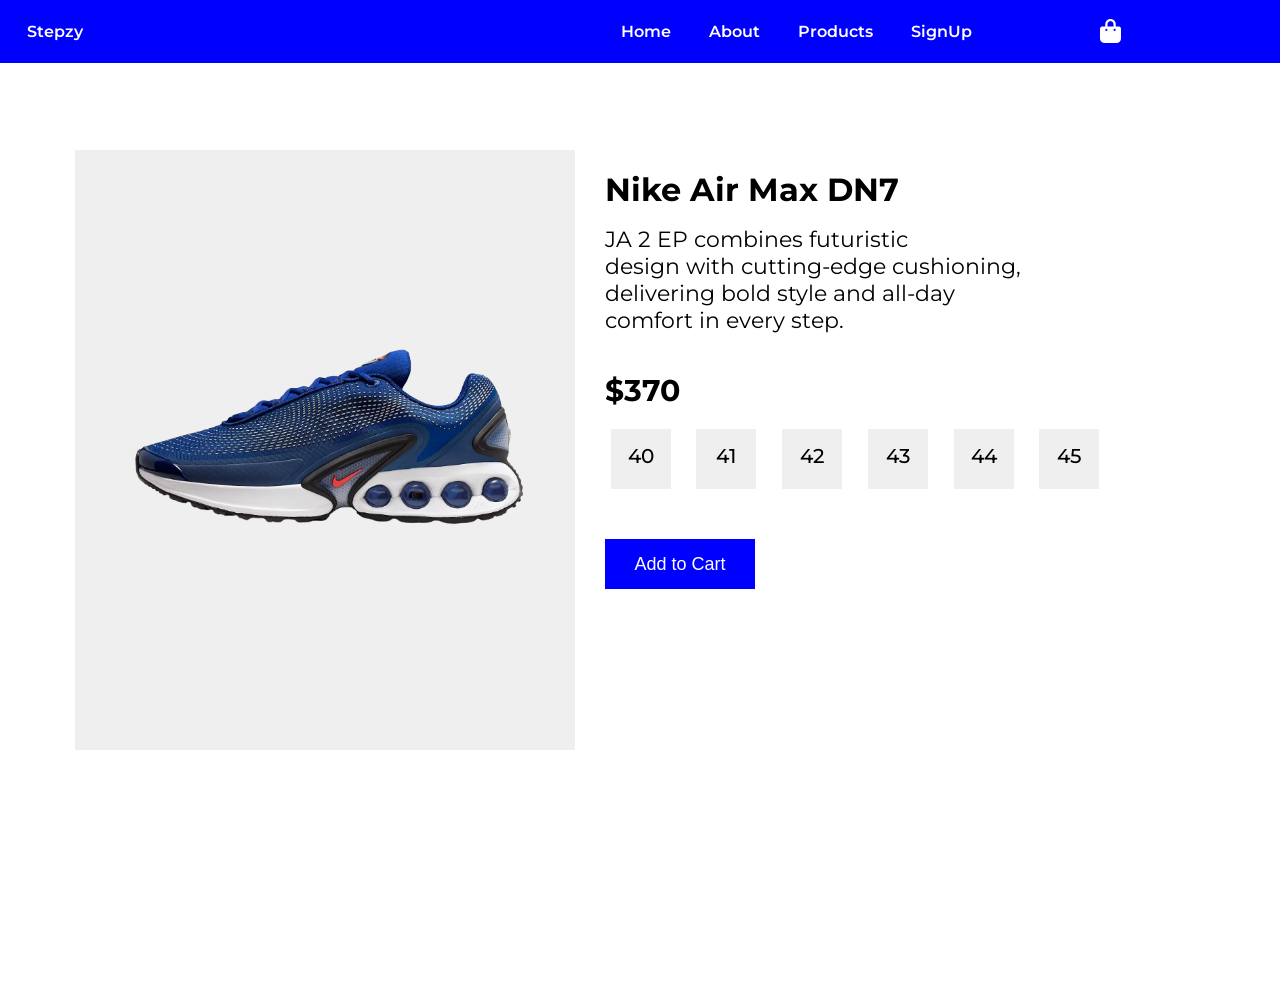
<file: nikeairmaxdn7.html>
<!DOCTYPE html>
<html lang="en">
<head>
    <meta charset="UTF-8">
    <meta name="viewport" content="width=device-width, initial-scale=1.0">
    <title>Document</title>
    <link rel="stylesheet" href="style.css">
    <link rel="stylesheet" href="https://cdnjs.cloudflare.com/ajax/libs/font-awesome/6.7.2/css/all.min.css" integrity="sha512-Evv84Mr4kqVGRNSgIGL/F/aIDqQb7xQ2vcrdIwxfjThSH8CSR7PBEakCr51Ck+w+/U6swU2Im1vVX0SVk9ABhg==" crossorigin="anonymous" referrerpolicy="no-referrer" />
</head>
<body>
    <nav>
        <ul class="sidebar" id="sidebar">
            
            
            <li onclick="hidesidebar()"><i class="fa-solid fa-xmark" style="color: white;"></i></li>
            <li><a href="index.html">Home</a></li>
            <li><a href="#">About</a></li>
            <li><a href="Products.html">Products</a></li>
            <li><a href="#">SignUp</a></li>
            <li ><a href="cart.html"><i class="fa-solid fa-bag-shopping"></i></a></li>
        </ul>
        
        <ul>
            
            
            <li class="hideonmobile"><a href="#">Stepzy</a></li>
            <li class="hideonmobile"><a href="index.html">Home</a></li>
            <li class="hideonmobile"><a href="Aboutus.html">About</a></li>
            <li class="hideonmobile"><a href="Products.html">Products</a></li>
            <li class="hideonmobile"><a href="#">SignUp</a></li>
                <li class="hideonmobile"><i class="fa-solid fa-bag-shopping"></i></li>
            <li class="menu-button" onclick="showsidebar()">
                <i class="fa-solid fa-bars" style="color: white;"></i></li>
        </ul>
        
    </nav>

    <div class="productcontainer">
        <div class="imagebox">
            <img class="Vomero" id="freemetcon" src="Assests/Images/image-removebg-preview (3).png" height="200"   alt="" >
        </div>
        <div class="contentss">
            <h1>Nike Air Max DN7</h1>
                  <p class="para">JA 2 EP combines futuristic <br> design with cutting-edge cushioning,<br> delivering bold style and all-day <br> comfort in every step.</p><br><br>
            <h2>$370</h2>
            
           <div class="sizes">
    <div class="allsizes" onclick="selectSize(this)"><p>40</p></div>
    <div class="allsizes" onclick="selectSize(this)"><p>41</p></div>
    <div class="allsizes" onclick="selectSize(this)"><p>42</p></div>
    <div class="allsizes" onclick="selectSize(this)"><p>43</p></div>
    <div class="allsizes" onclick="selectSize(this)"><p>44</p></div>
    <div class="allsizes" onclick="selectSize(this)"><p>45</p></div>
</div>

<div class="buttonaddtocart">
    <button onclick="addbtn()" class="btn">Add to Cart</button>
</div>



    </div>
    </div>

    <script src="script.js"></script>
     <script>
            const currentProduct = {
        name: "Nike Air Max DN7",
        price: 370,
        img: "Assests/Images/image-removebg-preview (3).png",
        size: null   // updated when the user selects a size
    };
     </script>
</body>
</html>
</file>
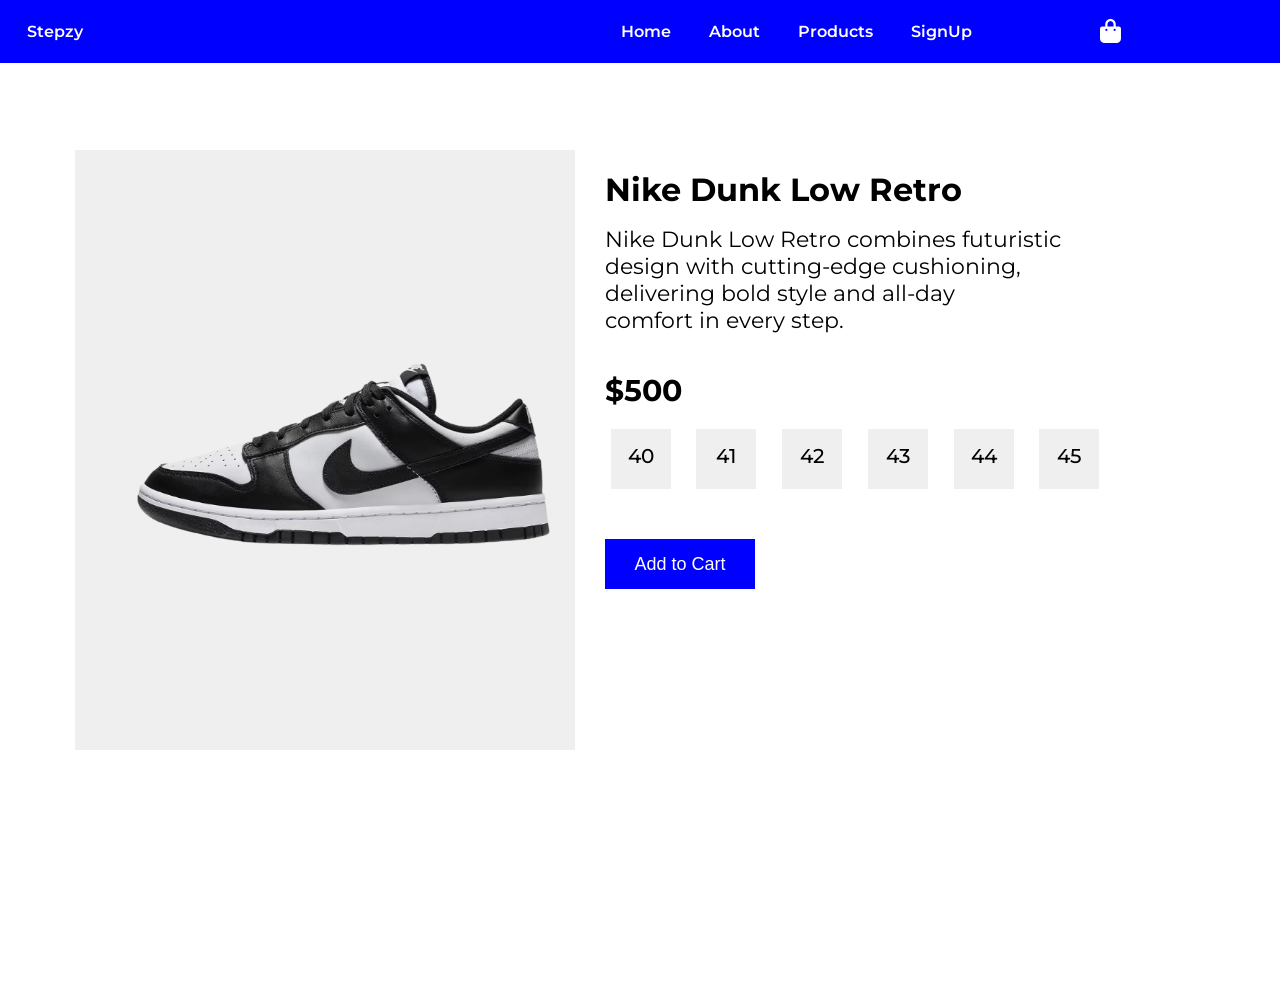
<file: nikedunklowretro.html>
<!DOCTYPE html>
<html lang="en">
<head>
    <meta charset="UTF-8">
    <meta name="viewport" content="width=device-width, initial-scale=1.0">
    <title>Document</title>
    <link rel="stylesheet" href="style.css">
    <link rel="stylesheet" href="https://cdnjs.cloudflare.com/ajax/libs/font-awesome/6.7.2/css/all.min.css" integrity="sha512-Evv84Mr4kqVGRNSgIGL/F/aIDqQb7xQ2vcrdIwxfjThSH8CSR7PBEakCr51Ck+w+/U6swU2Im1vVX0SVk9ABhg==" crossorigin="anonymous" referrerpolicy="no-referrer" />
</head>
<body>
    <nav>
        <ul class="sidebar" id="sidebar">
            
            
            <li onclick="hidesidebar()"><i class="fa-solid fa-xmark" style="color: white;"></i></li>
            <li><a href="index.html">Home</a></li>
            <li><a href="#">About</a></li>
            <li><a href="Products.html">Products</a></li>
            <li><a href="#">SignUp</a></li>
            <li ><a href="cart.html"><i class="fa-solid fa-bag-shopping"></i></a></li>
        </ul>
        
        <ul>
            
            
            <li class="hideonmobile"><a href="#">Stepzy</a></li>
            <li class="hideonmobile"><a href="index.html">Home</a></li>
            <li class="hideonmobile"><a href="Aboutus.html">About</a></li>
            <li class="hideonmobile"><a href="Products.html">Products</a></li>
            <li class="hideonmobile"><a href="#">SignUp</a></li>
                <li class="hideonmobile"><i class="fa-solid fa-bag-shopping"></i></li>
            <li class="menu-button" onclick="showsidebar()">
                <i class="fa-solid fa-bars" style="color: white;"></i></li>
        </ul>
        
    </nav>

    <div class="productcontainer">
        <div class="imagebox">
            <img class="Vomero" id="freemetcon" src="Assests/Images/image-removebg-preview (6).png" height="230"   alt="">
        </div>
        <div class="contentss">
            <h1>Nike Dunk Low Retro</h1>
                  <p class="para">Nike Dunk Low Retro combines futuristic <br> design with cutting-edge cushioning,<br> delivering bold style and all-day <br> comfort in every step.</p><br><br>
            <h2>$500</h2>
            
           <div class="sizes">
    <div class="allsizes" onclick="selectSize(this)"><p>40</p></div>
    <div class="allsizes" onclick="selectSize(this)"><p>41</p></div>
    <div class="allsizes" onclick="selectSize(this)"><p>42</p></div>
    <div class="allsizes" onclick="selectSize(this)"><p>43</p></div>
    <div class="allsizes" onclick="selectSize(this)"><p>44</p></div>
    <div class="allsizes" onclick="selectSize(this)"><p>45</p></div>
</div>

<div class="buttonaddtocart">
    <button onclick="addbtn()" class="btn">Add to Cart</button>
</div>



    </div>
    </div>

    <script src="script.js"></script>
     <script>
            const currentProduct = {
        name: "Nike Dunk Low Retro",
        price: 399,
        img: "Assests/Images/image-removebg-preview (6).png",
        size: null   // updated when the user selects a size
    };
     </script>
</body>
</html>
</file>
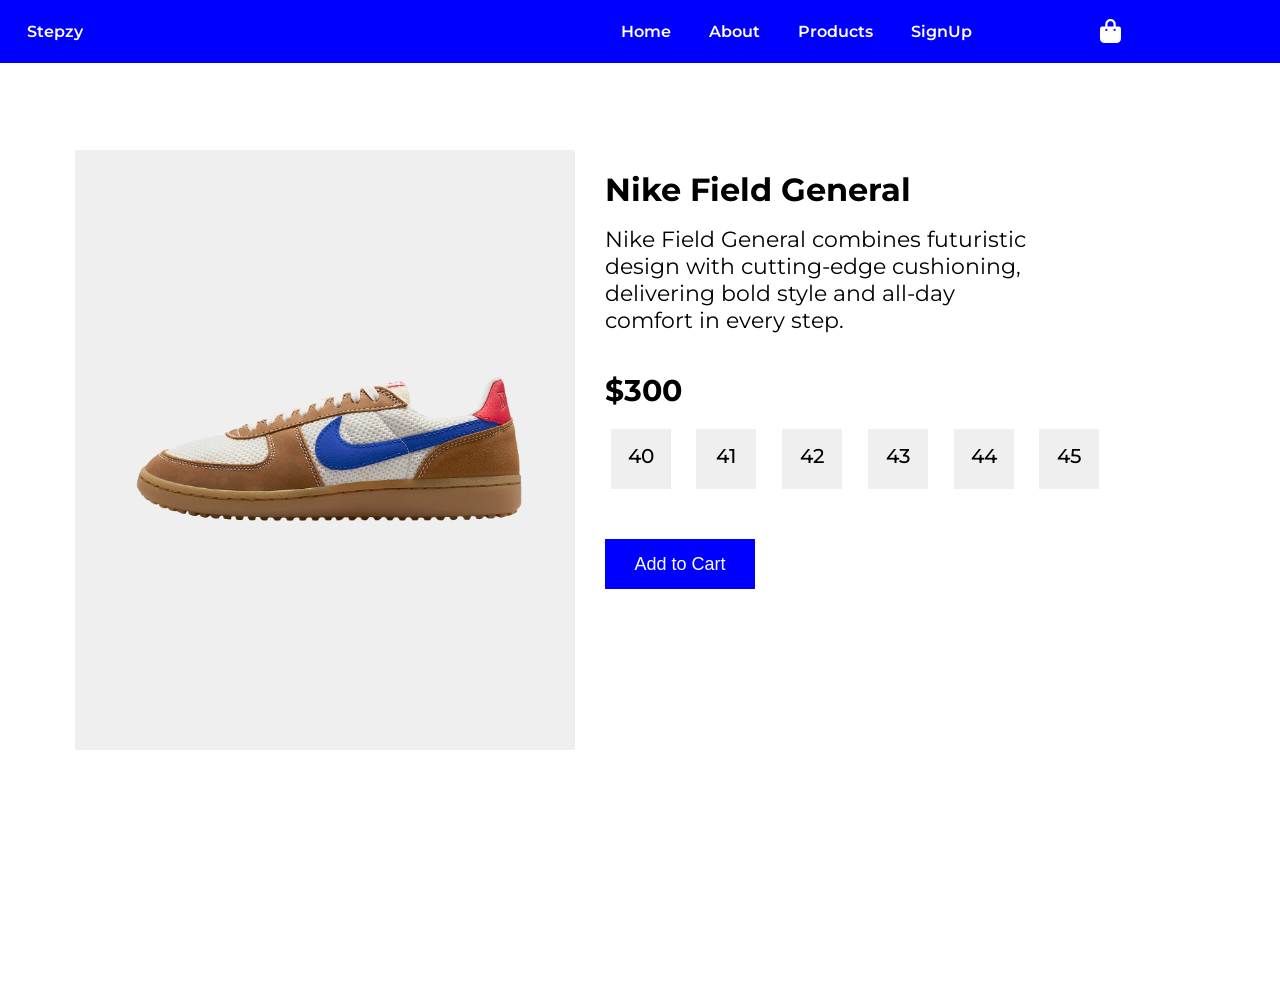
<file: nikefieldgeneral.html>
<!DOCTYPE html>
<html lang="en">
<head>
    <meta charset="UTF-8">
    <meta name="viewport" content="width=device-width, initial-scale=1.0">
    <title>Document</title>
    <link rel="stylesheet" href="style.css">
    <link rel="stylesheet" href="https://cdnjs.cloudflare.com/ajax/libs/font-awesome/6.7.2/css/all.min.css" integrity="sha512-Evv84Mr4kqVGRNSgIGL/F/aIDqQb7xQ2vcrdIwxfjThSH8CSR7PBEakCr51Ck+w+/U6swU2Im1vVX0SVk9ABhg==" crossorigin="anonymous" referrerpolicy="no-referrer" />
</head>
<body>
    <nav>
        <ul class="sidebar" id="sidebar">
            
            
            <li onclick="hidesidebar()"><i class="fa-solid fa-xmark" style="color: white;"></i></li>
            <li><a href="index.html">Home</a></li>
            <li><a href="#">About</a></li>
            <li><a href="Products.html">Products</a></li>
            <li><a href="#">SignUp</a></li>
            <li ><a href="cart.html"><i class="fa-solid fa-bag-shopping"></i></a></li>
        </ul>
        
        <ul>
            
            
            <li class="hideonmobile"><a href="#">Stepzy</a></li>
            <li class="hideonmobile"><a href="index.html">Home</a></li>
            <li class="hideonmobile"><a href="Aboutus.html">About</a></li>
            <li class="hideonmobile"><a href="Products.html">Products</a></li>
            <li class="hideonmobile"><a href="#">SignUp</a></li>
                <li class="hideonmobile"><i class="fa-solid fa-bag-shopping"></i></li>
            <li class="menu-button" onclick="showsidebar()">
                <i class="fa-solid fa-bars" style="color: white;"></i></li>
        </ul>
        
    </nav>

    <div class="productcontainer">
        <div class="imagebox">
            <img class="Vomero" id="freemetcon" src="Assests/Images/image-removebg-preview (2).png" height="200"   alt="" >
        </div>
        <div class="contentss">
            <h1>Nike Field General</h1>
                  <p class="para">Nike Field General combines futuristic <br> design with cutting-edge cushioning,<br> delivering bold style and all-day <br> comfort in every step.</p><br><br>
            <h2>$300</h2>
            
           <div class="sizes">
    <div class="allsizes" onclick="selectSize(this)"><p>40</p></div>
    <div class="allsizes" onclick="selectSize(this)"><p>41</p></div>
    <div class="allsizes" onclick="selectSize(this)"><p>42</p></div>
    <div class="allsizes" onclick="selectSize(this)"><p>43</p></div>
    <div class="allsizes" onclick="selectSize(this)"><p>44</p></div>
    <div class="allsizes" onclick="selectSize(this)"><p>45</p></div>
</div>

<div class="buttonaddtocart">
    <button onclick="addbtn()" class="btn">Add to Cart</button>
</div>



    </div>
    </div>

    <script src="script.js"></script>
     <script>
            const currentProduct = {
        name: "Nike Field General",
        price: 300,
        img: "Assests/Images/image-removebg-preview (2).png",
        size: null   // updated when the user selects a size
    };
     </script>
</body>
</html>
</file>
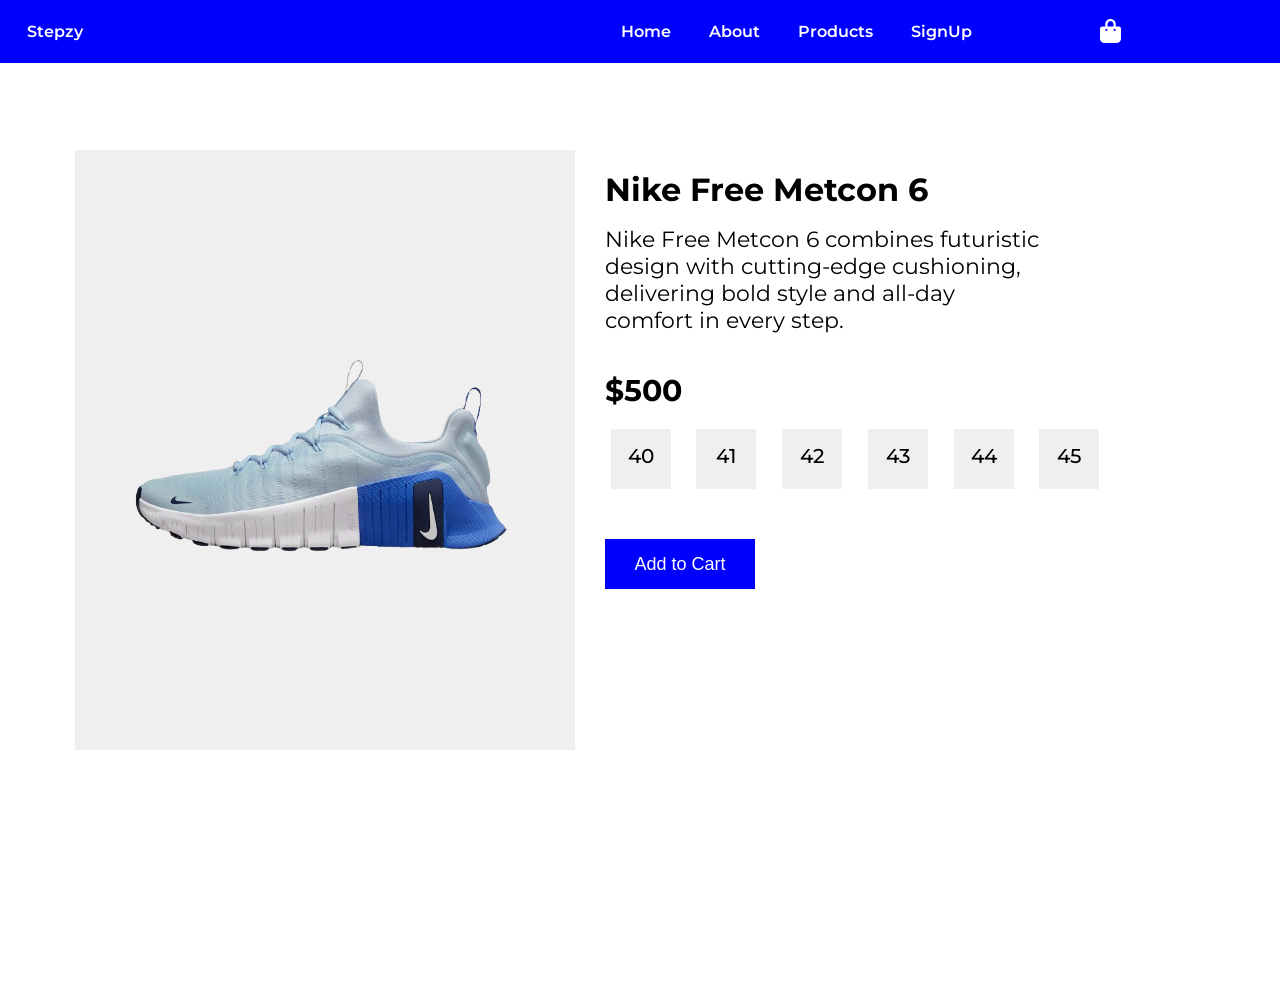
<file: nikefreematcon6.html>
<!DOCTYPE html>
<html lang="en">
<head>
    <meta charset="UTF-8">
    <meta name="viewport" content="width=device-width, initial-scale=1.0">
    <title>Document</title>
    <link rel="stylesheet" href="style.css">
    <link rel="stylesheet" href="https://cdnjs.cloudflare.com/ajax/libs/font-awesome/6.7.2/css/all.min.css" integrity="sha512-Evv84Mr4kqVGRNSgIGL/F/aIDqQb7xQ2vcrdIwxfjThSH8CSR7PBEakCr51Ck+w+/U6swU2Im1vVX0SVk9ABhg==" crossorigin="anonymous" referrerpolicy="no-referrer" />
</head>
<body>
    <nav>
        <ul class="sidebar" id="sidebar">
            
            
            <li onclick="hidesidebar()"><i class="fa-solid fa-xmark" style="color: white;"></i></li>
            <li><a href="index.html">Home</a></li>
            <li><a href="#">About</a></li>
            <li><a href="Products.html">Products</a></li>
            <li><a href="#">SignUp</a></li>
            <li ><a href="cart.html"><i class="fa-solid fa-bag-shopping"></i></a></li>
        </ul>
        
        <ul>
            
            
            <li class="hideonmobile"><a href="#">Stepzy</a></li>
            <li class="hideonmobile"><a href="index.html">Home</a></li>
            <li class="hideonmobile"><a href="Aboutus.html">About</a></li>
            <li class="hideonmobile"><a href="Products.html">Products</a></li>
            <li class="hideonmobile"><a href="#">SignUp</a></li>
                <li class="hideonmobile"><i class="fa-solid fa-bag-shopping"></i></li>
            <li class="menu-button" onclick="showsidebar()">
                <i class="fa-solid fa-bars" style="color: white;"></i></li>
        </ul>
        
    </nav>

    <div class="productcontainer">
        <div class="imagebox">
            <img class="Vomero" id="freemetcon" src="Assests/Images/image-removebg-preview (4).png" height="230"   alt="">
        </div>
        <div class="contentss">
            <h1>Nike Free Metcon 6</h1>
                  <p class="para">Nike Free Metcon 6 combines futuristic <br> design with cutting-edge cushioning,<br> delivering bold style and all-day <br> comfort in every step.</p><br><br>
            <h2>$500</h2>
            
           <div class="sizes">
    <div class="allsizes" onclick="selectSize(this)"><p>40</p></div>
    <div class="allsizes" onclick="selectSize(this)"><p>41</p></div>
    <div class="allsizes" onclick="selectSize(this)"><p>42</p></div>
    <div class="allsizes" onclick="selectSize(this)"><p>43</p></div>
    <div class="allsizes" onclick="selectSize(this)"><p>44</p></div>
    <div class="allsizes" onclick="selectSize(this)"><p>45</p></div>
</div>

<div class="buttonaddtocart">
    <button onclick="addbtn()" class="btn">Add to Cart</button>
</div>



    </div>
    </div>

    <script src="script.js"></script>
     <script>
            const currentProduct = {
        name: "Nike Free Metcon 6",
        price: 500,
        img: "Assests/Images/image-removebg-preview (4).png",
        size: null   // updated when the user selects a size
    };
     </script>
</body>
</html>
</file>
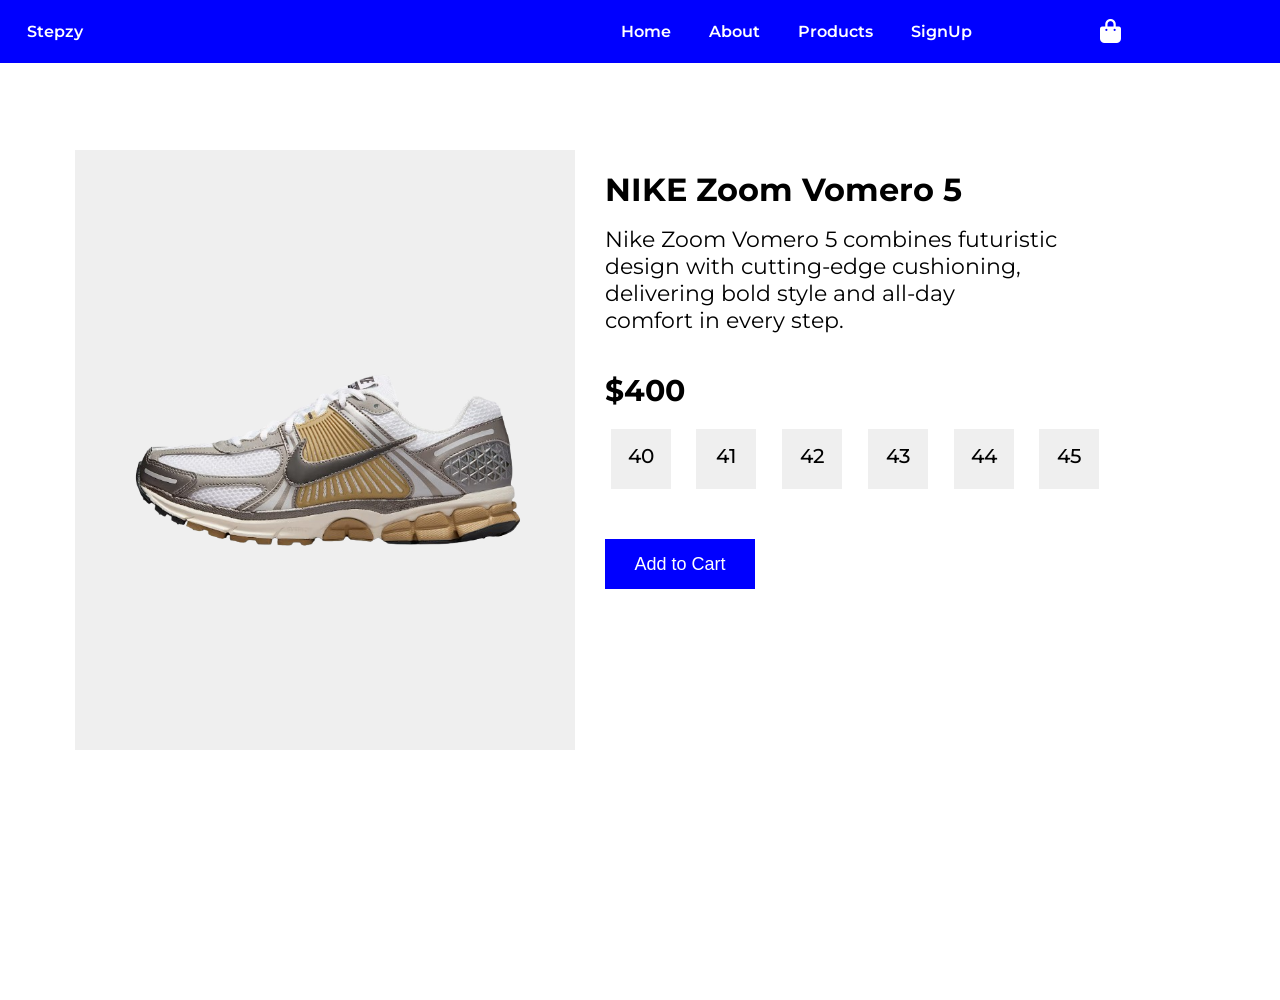
<file: nikezoomvomero5.html>
<!DOCTYPE html>
<html lang="en">
<head>
    <meta charset="UTF-8">
    <meta name="viewport" content="width=device-width, initial-scale=1.0">
    <title>Document</title>
    <link rel="stylesheet" href="style.css">
    <link rel="stylesheet" href="https://cdnjs.cloudflare.com/ajax/libs/font-awesome/6.7.2/css/all.min.css" integrity="sha512-Evv84Mr4kqVGRNSgIGL/F/aIDqQb7xQ2vcrdIwxfjThSH8CSR7PBEakCr51Ck+w+/U6swU2Im1vVX0SVk9ABhg==" crossorigin="anonymous" referrerpolicy="no-referrer" />
</head>
<body>
    <nav>
        <ul class="sidebar" id="sidebar">
            
            
            <li onclick="hidesidebar()"><i class="fa-solid fa-xmark" style="color: white;"></i></li>
            <li><a href="index.html">Home</a></li>
            <li><a href="#">About</a></li>
            <li><a href="Products.html">Products</a></li>
            <li><a href="#">SignUp</a></li>
            <li ><a href="cart.html"><i class="fa-solid fa-bag-shopping"></i></a></li>
        </ul>
        
        <ul>
            
            
            <li class="hideonmobile"><a href="#">Stepzy</a></li>
            <li class="hideonmobile"><a href="index.html">Home</a></li>
            <li class="hideonmobile"><a href="Aboutus.html">About</a></li>
            <li class="hideonmobile"><a href="Products.html">Products</a></li>
            <li class="hideonmobile"><a href="#">SignUp</a></li>
                <li class="hideonmobile"><i class="fa-solid fa-bag-shopping"></i></li>
            <li class="menu-button" onclick="showsidebar()">
                <i class="fa-solid fa-bars" style="color: white;"></i></li>
        </ul>
        
    </nav>

    <div class="productcontainer">
        <div class="imagebox">
            <img class="Vomero" src="Assests/Images/Screenshot_2025-06-12_005600-removebg-preview.png" height="230"   alt="">
        </div>
        <div class="contentss">
            <h1>NIKE Zoom Vomero 5</h1>
                  <p class="para">Nike Zoom Vomero 5 combines futuristic <br> design with cutting-edge cushioning,<br> delivering bold style and all-day <br> comfort in every step.</p><br><br>
            <h2>$400</h2>
            
           <div class="sizes">
    <div class="allsizes" onclick="selectSize(this)"><p>40</p></div>
    <div class="allsizes" onclick="selectSize(this)"><p>41</p></div>
    <div class="allsizes" onclick="selectSize(this)"><p>42</p></div>
    <div class="allsizes" onclick="selectSize(this)"><p>43</p></div>
    <div class="allsizes" onclick="selectSize(this)"><p>44</p></div>
    <div class="allsizes" onclick="selectSize(this)"><p>45</p></div>
</div>

<div class="buttonaddtocart">
    <button onclick="addbtn()" class="btn">Add to Cart</button>
</div>



    </div>
    </div>

    <script src="script.js"></script>
     <script>
            const currentProduct = {
        name: "NIKE Zoom Vomero 5",
        price: 400,
        img: "Assests/Images/Screenshot_2025-06-12_005600-removebg-preview.png",
        size: null   // updated when the user selects a size
    };
     </script>
</body>
</html>
</file>
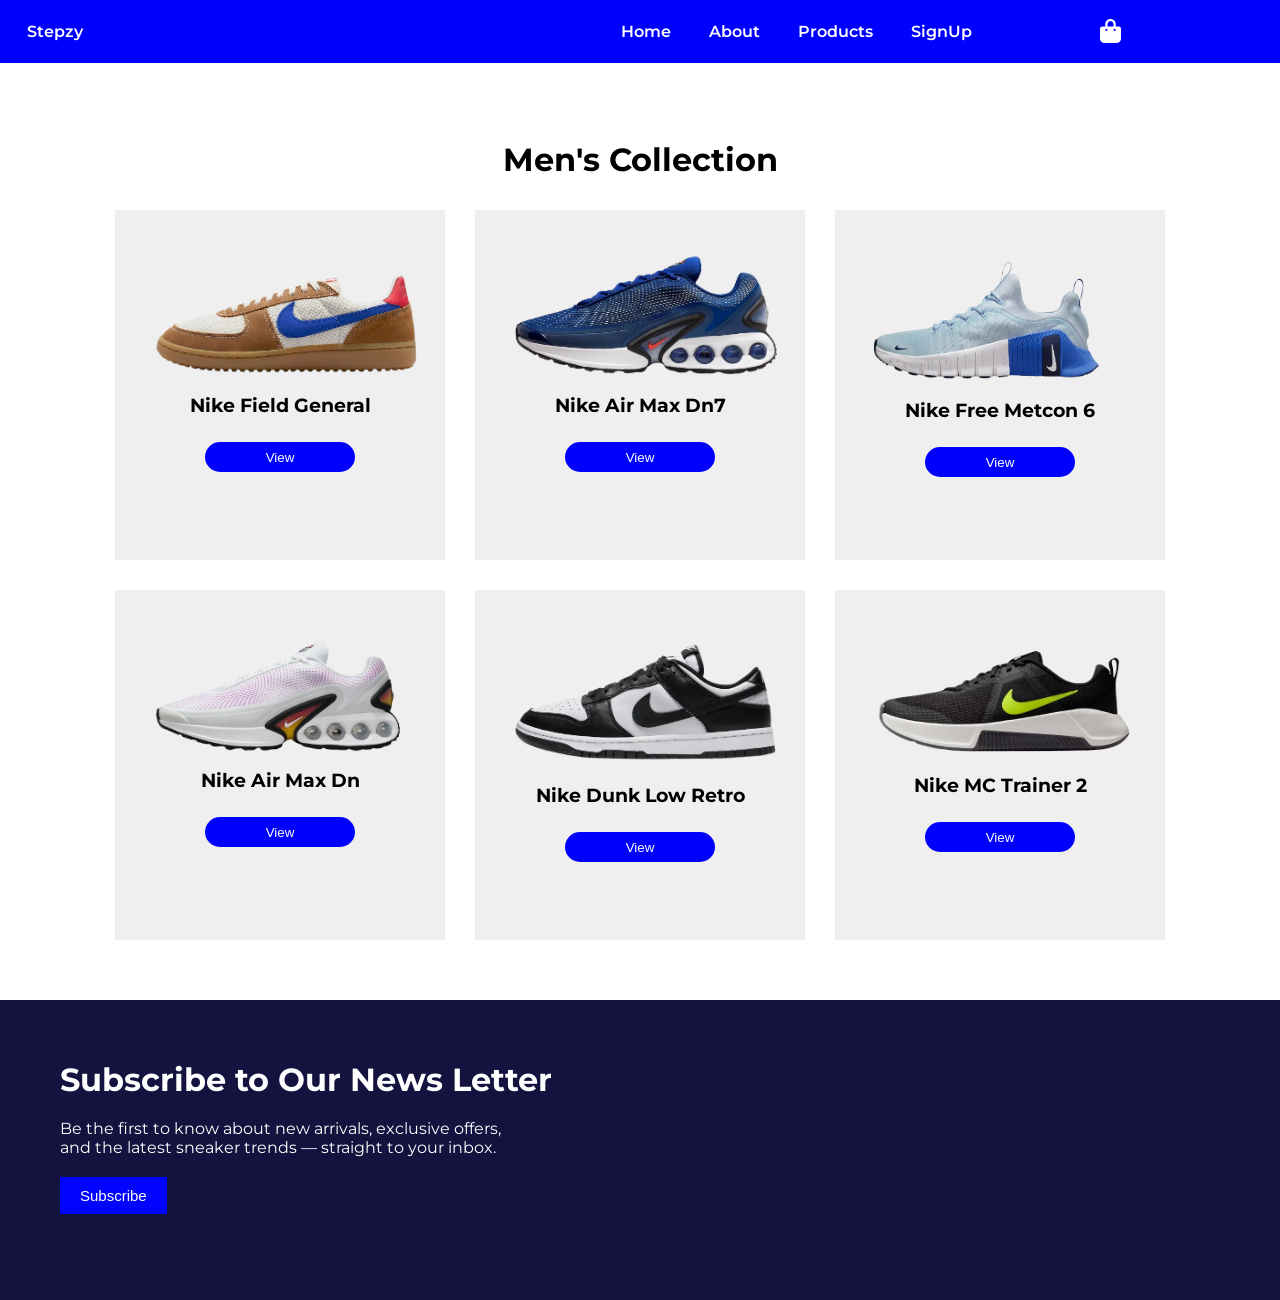
<file: Products.html>
<!DOCTYPE html>
<html lang="en">
<head>
    <meta charset="UTF-8">
    <meta name="viewport" content="width=device-width, initial-scale=1.0">
    <title>Document</title>
    <link rel="stylesheet" href="style.css">
    <link rel="stylesheet" href="https://cdnjs.cloudflare.com/ajax/libs/font-awesome/6.7.2/css/all.min.css" integrity="sha512-Evv84Mr4kqVGRNSgIGL/F/aIDqQb7xQ2vcrdIwxfjThSH8CSR7PBEakCr51Ck+w+/U6swU2Im1vVX0SVk9ABhg==" crossorigin="anonymous" referrerpolicy="no-referrer" />
</head>
<body>
     <nav>
        <ul class="sidebar" id="sidebar">
            
            
            <li onclick="hidesidebar()"><i class="fa-solid fa-xmark" style="color: white;"></i></li>
            <li><a href="index.html">Home</a></li>
            <li><a href="#">About</a></li>
            <li><a href="Products.html">Products</a></li>
            <li><a href="cart.html">SignUp</a></li>
             <li><a href="cart.html"><i class="fa-solid fa-bag-shopping"></i></a></li>
        </ul>
        
        <ul>
            
            
            <li class="hideonmobile"><a href="#">Stepzy</a></li>
            <li class="hideonmobile"><a href="index.html">Home</a></li>
            <li class="hideonmobile"><a href="Aboutus.html">About</a></li>
            <li class="hideonmobile"><a href="Products.html">Products</a></li>
            <li class="hideonmobile"><a href="#">SignUp</a></li>
            <li class="hideonmobile"><a href="cart.html"><i class="fa-solid fa-bag-shopping"></i></a></li>
            <li class="menu-button" onclick="showsidebar()">
                <i class="fa-solid fa-bars" style="color: white;"></i></li>
        </ul>
        
    </nav>

        <div class="MC">
            <h1>Men's Collection</h1>
        </div>  

  <div class="container">
    <div class="row3">
        
    <!-- Cards is Dynamically Coming from Javascript Array of Object      -->
     
    </div>
</div>



    <footer class="f2">
        <div class="content">
            <h1>Subscribe to Our News Letter</h1>
            <p>Be the first to know about new arrivals, exclusive offers, <br> and the latest sneaker trends — straight to your inbox.</p>
            <button><a href="#">Subscribe</a></button>
            
        </div>
       
        
    </footer>
    
    <script src="script.js"></script>
<script src="products.js"></script>
</body>
</html>
</file>
<file: style.css>
@import url('https://fonts.googleapis.com/css2?family=Montserrat:ital,wght@0,100..900;1,100..900&family=Orbitron:wght@400..900&family=Poppins:ital,wght@0,100;0,200;0,300;0,400;0,500;0,600;0,700;0,800;0,900;1,100;1,200;1,300;1,400;1,500;1,600;1,700;1,800;1,900&display=swap');
*{
    margin: 0;
    padding: 0;

}
body {
    font-family: Montserrat, sans-serif;
    padding-top: 20px;
}
html{
    scroll-behavior: smooth;
}
nav{
    width: 100%;
    background-color: blue;
    position: fixed;
    z-index: 10;
    font-family: Montserrat ;
    top: 0;
}
ul li{
    list-style-type: none;
    padding: 19px;
    font-weight: 600;
    
}

nav ul {
    display: flex;
    width: 100%;
    justify-content: flex-end;
    margin-left: -200px;
    align-items: center;
   
}

nav a{
    text-decoration: none;
    color: white;
    

}
/* li h2{
    position: absolute;
    align-items: center;
    justify-content: center;
    left: 60px;
    color: white;
    top: 8px;
} */
li:first-child{
    float: left;
    margin-right: 500px;
    font-weight: 600;

}   
.sidebar{
    position: fixed;
    top: 0;
    right: 0;
    height: 100vh;
    width: 250px;
    z-index: 99999;
    background-color: blue;
    display: none;
    flex-direction: column;
    align-items: flex-start;
    justify-content: flex-start;
}
.sidebar li{
    width: 100%;
}
.sidebar a{
    width: 100%;
    display: block;
    text-decoration: none;

}
.sidebar .crtlogo{
    position: relative;
    top: -400px;
}
.fa-solid{
    font-size: 22px; 
    margin-left:30px;
}
.menu-button{
    display: none;
}
.sec1{
    height: 500px;
    width: 100%;
    /* background-color: rgb(169, 63, 63); */
    background-image: url('/Assests/Images/Ellipse\ 1.png');
    background-repeat: no-repeat;
    background-size: 400px;
    justify-content: center;
    align-items: center;
    background-position: 85% center ;
    margin-top: 50px;
}


.image-container img{
    display: flex;
    /* margin-left: 0px; */

}
.image{
    order: 1;
    width: 50%;
    margin-left: -260px;
    
}
img{
    position: relative;
    top: -50px;
}
.image{
    animation: floatUpDown 3s ease-in-out infinite;
}
@keyframes floatUpDown {
    0%,100%{
        transform: translateY(0);
    }
    50%{
        transform: translateY(-10px);
    }
}
.image-container{
    display: flex;
    align-items: center;
    justify-content: center;
    gap: 2rem;
    height: 590px;
    
}
.text{
    order: 0;
    margin-left: 50px;
    font-size: 24px;
    width: 50%;
    margin-top: -120px;
    padding-top: 20px;
    font-family: Montserrat ;

}
.text a{
    text-decoration: none;
    color: white;
}
.sec1 p{
    font-size: 23px;
}
.btn{
    display: block;
}
.btn{
    width: 120px;
    height: 50px;
    background-color: blue;
    color: white;
    border: none;
    border-radius: 30px;
    margin-top: 20px;
    cursor: pointer;
}

@media (max-width:800px) {
    .image-container{
        align-items: center;
        justify-content: center;
        flex-direction: column;
        flex-wrap: wrap;
        text-align: center;
        /* overflow-y: hidden; */
     /* width: 40%; */
    
    }
    .sec1{
        background-position: center;
        
    }
    button{
        margin: auto;
    }
    .text{
        margin-left: 130px;
        /* margin-top: 70px; */
        position: relative;
        text-align: center;
        top: 130px;

        
        
    }
    .image{
        margin-top: 15px;
        width: 70%;
        margin-left: -750px;
    }
    .image-container .text{
        margin-top: 500px;
    }
}
@media (max-width:390px) {
    .image{
        width: 120%;
        position: relative;
        top: -50px;
        left: 150px;
    }
    .sec1{
        background-size: 90%;
    }
    .text{
        font-size: 11px;
        text-align: center;
        padding: 20px;
        margin-left: 60px;
        font-weight: 500;
        position: relative;
        top: 50px;
        text-overflow: clip;
        /* margin-bottom: 70px; */
    }
    .btn{
        width: 80px;
        height: 30px;
    }
    .container{
        margin-top: 90px;
    }
}
#logo{
    /* text-align: left; */
    margin-left: -400px;
}
.container{
    width: 100%;
    height: 540px;
    /* background-color: aqua; */
    
}
#crtlogo{
    position: relative;
    /* top: -800px; */
    left: -500px;
 
}
.row{
    width: 100%;
    height: 500px;
    /* background-color: bisque; */
    display: flex;
    gap: 20px;
    align-items: center;
    justify-content: center;
    flex-wrap: wrap;
    
}
.row3{
       width: 100%;
    height: 500px;
    /* background-color: bisque; */
    display: flex;
    gap: 30px;
    align-items: center;
    justify-content: center;
    flex-wrap: wrap;
}
.heading h1 {
    text-align: center;
    font-family: Montserrat;
    /* display: inline-block; */
    position: relative;
    margin-bottom: 20px;   /* optional spacing */
}

.heading h1::after {
    content: "";
    position: absolute;
    bottom: -10px;          /* distance below text */
    left: 50%;              /* center alignment */
    transform: translateX(-50%);
    width: 100px;            /* underline width */
    height: 6px;            /* underline thickness */
    background-color: #0004ff; /* your color */
    border-radius: 10px;    /* smooth edges */
}

.card{
    height: 350px;
    width: 330px;
    background-color: rgba(134, 134, 134, 0.128);
    backdrop-filter: blur(8px);
    transition: transform 0.3s ease-in-out;
    cursor: pointer;
    
}
.card:hover{
    transform: scale(1.1);
}

.shoe1{
    position: relative;
    top: 40px;
    left: 20px;
}
.shoe2{
       position: relative;
    top: 40px;
    left: 20px;
}
.shoe3{
       position: relative;
    top: 40px;
    left: 20px;
}
.card h3{
    position: relative;
    top: 45px;
    text-align: center;
}
.cardbtn{
    width: 150px;
    height: 30px;
    border: none;
    border-radius: 20px;
    color: white;
    position: relative;
    top: 70px;
    left: 90px;
    
  
    background-color: blue;
}
.cardbtn a{
    text-decoration: none;
    color: white;
}

.bgimg{
    background-image: url('/Assests/Images/wmremove-transformed.png');
    height: 700px;
    width: 100%;
    background-size: cover;
    background-position: center center;
    background-repeat: no-repeat;
    /* background-attachment:scroll; */
    
}
hr{
    margin-top: 140px;
}
.Testimonials{
    height: 500px;
    width: 100%;
    /* background-color: aquamarine; */
}
.Testimonials h1{
        text-align: center;
    font-family: Montserrat;
    /* display: inline-block; */
    position: relative;
    margin-bottom: 20px;   /* optional spacing */
}
.Testimonials h1::after{
    height: 10px;
    content: "";
    position: absolute;
    bottom: -10px;          /* distance below text */
    left: 50%;              /* center alignment */
    transform: translateX(-50%);
    width: 100px;            /* underline width */
    height: 6px;            /* underline thickness */
    background-color: #0004ff; /* your color */
    border-radius: 10px;    /* smooth edges */

   
    
    
}
.cards{
    border-radius: 20px;
}
.header{
    text-align: center;
    padding: 50px;
}
.photo{
    position: absolute;
    top: 80px;
    left: 90px;
}
.texts{
    text-align: center;
    top: 140px;
    position: relative;
}
.texts p{
    font-size: 15px;
    font-weight: 600;
}
.photo img{
    clip-path: circle();
}
.row2{
    height: 400px;
    width: 100%;
    /* background-color: rgb(95, 80, 255); */
    display: flex;
    gap: 15px;
    justify-content: center;
    align-items: center;
}
.cards{
        height: 350px;
    width: 330px;
    /* background-color: rgba(134, 134, 134, 0.128); */
    background: linear-gradient(120deg,#3939ec,#0096FF);
    backdrop-filter: blur(8px);
    color: white;
}
footer{
    height: 300px;
    width: 100%;
    background-color: #14123e;
      /* background-color: blue; */
   


}

.content{
    padding: 60px;
    color: white;
    /* font-size: 20px; */
}
.content p{
    padding-top: 20px;
}
.content button{
    padding: 10px 20px;
    font-size: 15px;
    background-color: #0004ff;
    border: none;
    text-decoration: none;
    color: white;
    margin-top: 20px;
}

.content button a{
    text-decoration: none;
    color: white;
}

.MC{
    align-items: center;
    justify-content: center;
    text-align: center;
    /* display: block; */
    width: 100%;
    height: 70px;
    margin-top: 120px;
}
.f2{
    margin-top: 250px;
}
.abcontainer{
    width: 100%;
    height: 800px;
    /* background:linear-gradient(90deg, #000147,#5e61ee); */
    background-color: #ffffff;
    /* display: inline-block; */
    text-align: center;
}
.contents{
    /* background-color: #e0907e; */
    height: 800px;  
    width: 100%;
    display: flex;
    gap: 80px;
}
.now{
    position: relative;
    top: 110px;
}
.images{
    height: 400px;
    width: 40%;
    background-color: #9f1010;
    position: relative;
    top: 20px;
    left: 100px;

    background-size: 600px;
    background-repeat: no-repeat;
}
.texting{
    height: 400px;
    width: 40%;
    background-color: #3939ec;
    position: relative;
    top: 20px;
    left: 70px;
}
.images img{
    height: 300px;
    width: 500px;
    position: relative;
    top: 80px;
}
.txtcontainer{
  display: inline-block;
  height: 200px;
 

}
.WSQ{
    text-align: center;
    /* align-items: center; */
    /* justify-content: center; */
    position: relative;
    top: 80px;
    font-size: 50px;
  border-right: 5px solid;
   margin: 0 auto;
    width: 100%;
  white-space: nowrap;
  overflow: hidden;
  animation: typing 3s steps(80), cursor .4s step-end infinite alternate;
}
.productcontainer{
    height: 900px;
    width: 100%;
    /* max-width: /00px; */
    /* background-color: antiquewhite; */
    display: flex;
    justify-content: center;
    gap: 30px;
    margin-top: 80px;
    /* position: relative; */
    /* top: 50px; */
   overflow-y: hidden;
    
}











.contentss{
    position: relative;
    top: 70px;
    width: 600px;
    height: 480px;
        /* background-color: #0096FF; */
        color: rgb(0, 0, 0);
}
.imagebox{
     position: relative;
    top: 50px;
    background-color: rgba(134, 134, 134, 0.128);
    backdrop-filter: blur(8px);
    transition: transform 0.3s ease-in-out;
    height: 600px;
    width: 500px;
}

.contentss .para{
    font-size: 22px;
    padding-top: 17px;
}
.contentss h2{
    font-size: 30px;
}
.sizes{
    
    height: 60px;
    width: 500px;
    /* background-color: #b7d9f1; */
    display: flex;
    gap: 20px;
    justify-content: space-evenly;
    margin-top: 20px;
}
.allsizes{
    /* position: relative;
    top: 20px; */
    height: 50px;
    width: 60px;
     background-color: rgba(134, 134, 134, 0.128);
    backdrop-filter: blur(8px);
    transition: transform 0.3s ease-in-out;
    text-align: center;
    padding-bottom: 5px;
    cursor: pointer;
    font-size: 20px;
    padding-top: 5px;
    
}
.allsizes p{
    margin-top: 10px;
    font-weight: 500;
}
.selected {
    background: #d7d7d7;   /* darker grey when selected */
}

.buttonaddtocart{
    position: relative;
    top: 30px;
 
}
.buttonaddtocart .btn{
   border-radius: 0%;
   width: 150px;
   font-size: 18px;
   /* font-weight: 00; */


}
.fa-solid{
    color: white;
    font-size: 24px;
    position: relative;
    left: 60px;

}
.productImg {
    margin-top: 90px;   /* adjust until looks same as first card */
    display: block;
    margin-left: auto;
    margin-right: auto;
}
.Vomero{
    position: relative;
    top: 190px;
    left: 30px;
}
.Airmaxdn{
    position: relative;
    top: 140px;
    left: 10px;
}

/* Hide navbar initially */
#mainNav {
  opacity: 0;
  pointer-events: none;
  transition: opacity 0.8s ease;
}

/* Show navbar */
#mainNav.show {
  opacity: 1;
  pointer-events: auto;
}

/* Video wrapper */
.video-wrapper {
  position: fixed;      /* 👈 sticks to viewport */
  top: 0;
  left: 0;
  width: 100vw;
  height: 100vh;
  background: black;
  z-index: 1;
}


/* Video fade */
#aboutVideo {
  width: 100%;
  height: 100%;
  object-fit: cover;
  transition: opacity 1.2s ease;
}

#aboutVideo.fade-out {
  opacity: 0;
}

/* Center text */
#overlayText {
  position: absolute;
  top: 50%;
  left: 50%;
  transform: translate(-50%, -50%) translateY(30px);
  text-align: center;
  color: white;
  opacity: 0;
  transition: all 0.9s ease;
  z-index: 5;
}

#overlayText.show {
  opacity: 1;
  transform: translate(-50%, -50%) translateY(0);
}

.contactinfo{
    position: relative;
    top: 120px;
    /* margin-left: 40px; */
    text-align: center;
}



.formcontainer {
    /* min-height: 100vh;              full viewport height */
    height: 700px;
    display: flex;
    justify-content: center;        /* horizontal center */
    align-items: center; 
    /* margin-top:70px;           vertical center */
}

.formcontainer form {
    display: flex;
    flex-direction: column;
    width: 500px;
    gap: 25px;
                       /* space between inputs */
}

.formcontainer input {
    padding: 12px;
    font-size: 16px;
     border: 1px solid;  
}

.paymentmethod{
    text-align: center;
    margin-top: -280px;
    margin-left: 10px;
}
.paymentmethods{
        text-align: center;
    /* margin-top: 0px; */
    margin-left: 10px;
    font-weight: 600;
}

.combine{
    max-width: 100%;
    width: 2000px;
    height: 900px;
    /* background-color: #0096FF; */
}

.CO{
    height: 50px;
    width: 200px;
    background-color: #0004ff;
    border: none;
    color: white;
    font-size: 15px;
    font-weight: 700;
    margin: auto;
    justify-content: center;
    align-items: center;
    display: flex;
}
.CO:hover{
    background: none;
    border: 1px solid #0004ff;
    color: #0004ff;
}









@keyframes cursor{
    50%{
        border-color: transparent;
    }
}
@keyframes typing{
    from {
        width: 0;
    }
}


@media (max-width:800px) {
    .container{
        margin-top: 490px;
        
       
    }
    .f2{
        margin-top: 900px;
    }
    .row{
        margin-top: 1000px;
        flex-direction: column;
        height: 500px;
        gap: 40px;
        flex-wrap: nowrap;
    }
    .card{
        min-height: 350px;
       
    }
    .Testimonials{
        margin-top: 550px;
    }
    .bgimg{
        width: 100vw;
        background-size: cover;
        padding: 0;
        margin: 0;
    }
     .Testimonials{
        margin-top: 500px;
    }
    .row2{
        flex-direction: column;
        gap: 20px;
        height: 900px;
        
    }
    footer{
        margin-top: 600px;
        
    }
    .content{
        font-size: 15px;
        text-align: center;
        
    }
}
@media(max-width:390px){
       .fa-solid.fa-xmark{
        /* margin-left: 40px; */
        position: relative;
        left: -30px;
    }
    .fa-solid.fa-bag-shopping{
        /* margin-top: -400px; */
        position: relative;
        top: -313px;
        left: 20px;
    }
    .Testimonials{
        margin-top: 300px;
    }
    .row2{
        flex-direction: column;
        gap: 20px;
        height: 900px;
        
    }
    .row3{
        margin-top: -150px;
    }
    footer{
        height: 400px;
    }
    .f2{
        margin-top: 1700px;
        position: relative;
    }
    .cards{
        /* height: 800px; */
      

    }
    #rr{
        margin-top: 800px;
    }
    .cards img{
        /* height: 50px; */
        margin: auto;
    }
    .container{

        margin-top: 300px;
    }
    .row{
        margin-top: 400px;
     
    }
    .sec1 .text p {
    max-width: 320px;     /* Keeps paragraph width clean */
    margin: 0 auto;       /* Centers the paragraph */
    font-size: 16px;
    line-height: 1.6;     /* Smooth reading */
    text-align: center;   /* Clean centered layout */
    word-break: normal;   /* Prevents weird breaks */
}
.productcontainer{
    flex-direction: column;
    text-align: center;
}
.imagebox{
    height: 300px;
    width: 400px;
    padding: 30px;
}
.imagebox img{
    height: 400px;
    position: relative;
    left: -70px;
    top: -70px;
}
.contentss{
    margin-left: -90px;
    /* font-size: 6px; */
}
.contentss h1 {
    font-size: 20px;
    text-align: center;
    margin-left: -80px;
}
.contentss .para{
    font-size: 15px;
    margin-left: -80px;
    text-align: center;

}
.contentss h2{
        margin-left: -80px;
}
.sizes {
  display: flex;
  flex-wrap: wrap;
  justify-content: center; /* Distribute items evenly */
  max-width: 200px; /* Adjust based on your needs */
  margin: 0 auto;   
  text-align: center;
  /* margin-left: 2px; */
  position: relative;
  left: -30px;
  top: 40px;
}

.allsizes {
  flex: 0 0 33.33%; /* Changed from 20% to 33.33% for 3 columns */
  box-sizing: border-box; /* Important for width calculations */
  padding: 3px 2px;
  text-align: center;
  
  margin: 2px 0; /* Add vertical spacing between rows */
}
.buttonaddtocart{
    margin-top: 200px;
    display: flex;
    margin-left: -50px;
    /* height: 200px; */
}
.imageboxforfreematcon img{
    margin-top: 120px;
    display: flex;
    justify-content: center;
    margin-left: 10px;
    height: 200px;

}
#freemetcon{
    height: 190px;
    position: relative;
    left: -50px;
    top: 60px;
}

}






@media(max-width:800px){
    .hideonmobile{
        display: none;

    }
    
    .menu-button{
        display: block;
    }
    .fa-solid.fa-bars{
        margin-left: -40px;
    }
    @media(max-width:400px){
        .fa-solid.fa-bars{
            margin-left: -140px;
        }
    }
    .bgimg{
        background-size: 100%;
        position: relative;
        top: 650px;
    }
}
@media(max-width:400px){
    .sidebar{
        width: 100%;
    }
    .fa-solid{
        margin-left: 30px;
        /* margin-top: -800000px; */
    }
    .fa-solid.fa-xmark{
        /* margin-left: 40px; */
        position: relative;
        left: -30px;
    }
    .fa-solid.fa-bag-shopping{
        /* margin-top: -400px; */
        position: relative;
        top: -313px;
        left: 20px;
    }
    .bgimg{
        background-size: 100%;
        position: relative;
        top: 550px;
    }
    .CO{
        margin-top: 20px;
    }
}
</file>
